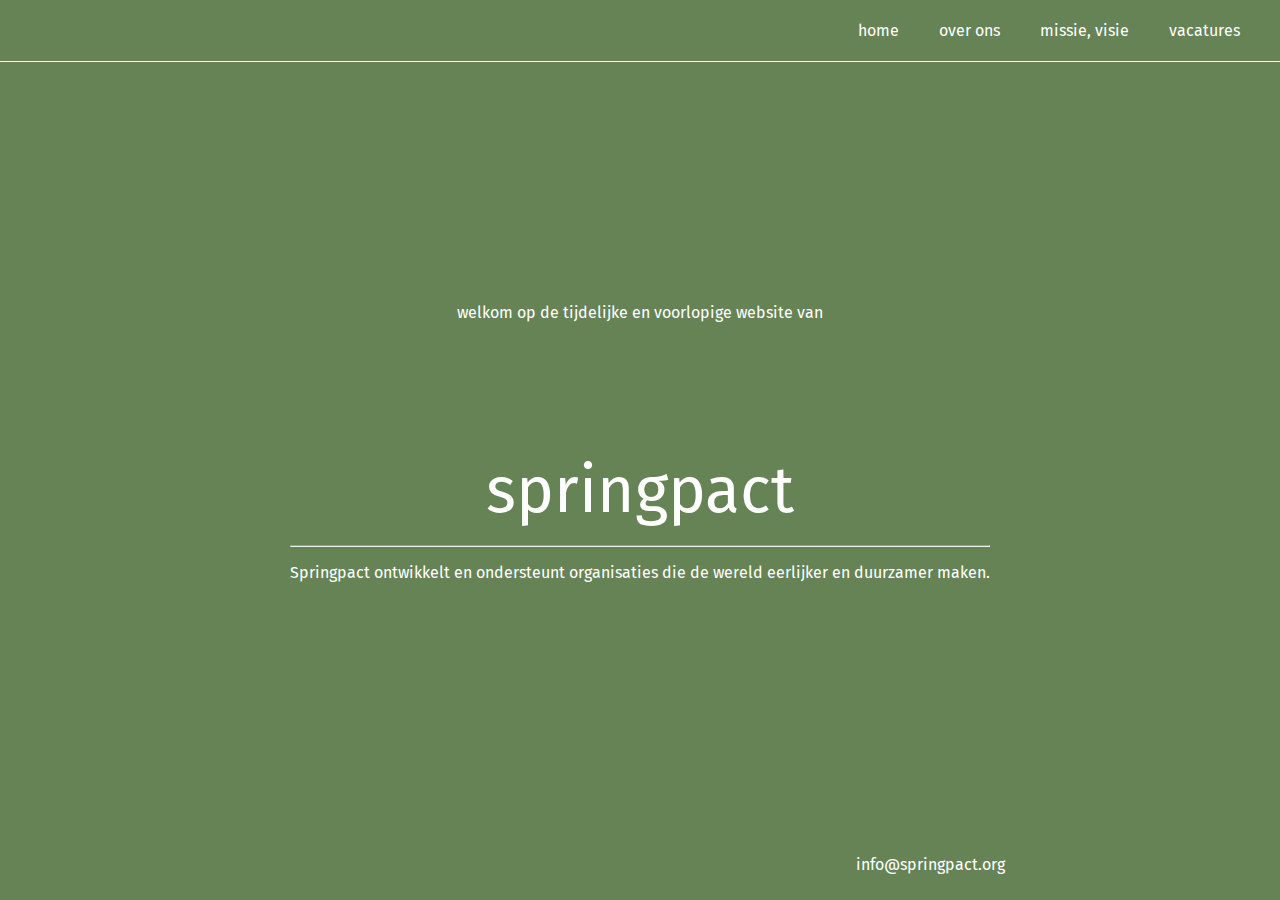
<file: index.html>
﻿

<!DOCTYPE html>
<html lang="en" xmlns="http://www.w3.org/1999/xhtml">
<head>
    <meta charset="utf-8" />
    <meta name="viewport" content="width=device-width, initial-scale=1.0">

    <link href="https://fonts.googleapis.com/css2?family=Fira+Sans:wght@400;700&display=swap" rel="stylesheet">

    <title>Springpact</title>

    <link rel="stylesheet" href="styles.css">

</head>
<body style="display: flex">
    <div class="content-wrapper">
        <nav class="navbar">
            <div class="hamburger-menu" onclick="toggleMenu()">
                <div class="bar"></div>
                <div class="bar"></div>
                <div class="bar"></div>
            </div>
            <ul class="nav-links" id="navLinks">
                <li><a href="index.html">home</a></li>
                <li><a href="over.html">over ons</a></li>
                <li><a href="missie.html">missie, visie</a></li>
                <li><a href="vacatures.html">vacatures</a></li>
            </ul>
        </nav>

        <div style="text-align:center;">welkom op de tijdelijke en voorlopige website van</div>
        </br>
        </br>
        </br>
        </br>
        </br>
        </br>
        <div class="centered-text">
            <p>
                <div class="title">springpact</div>

            </p>
            <hr />
            <p>Springpact ontwikkelt en ondersteunt organisaties die de wereld eerlijker en duurzamer maken.</p>
        </div>
        <footer>
            <p><a href="mailto:info@springpact.org" class="email-link">info@springpact.org</a></p>
        </footer>

        <script>
            function toggleMenu() {
                var x = document.getElementById("navLinks");
                if (x.style.display === "block") {
                    x.style.display = "none";
                } else {
                    x.style.display = "block";
                }
            }
        </script>
    </div>
</body>
</html>
</file>
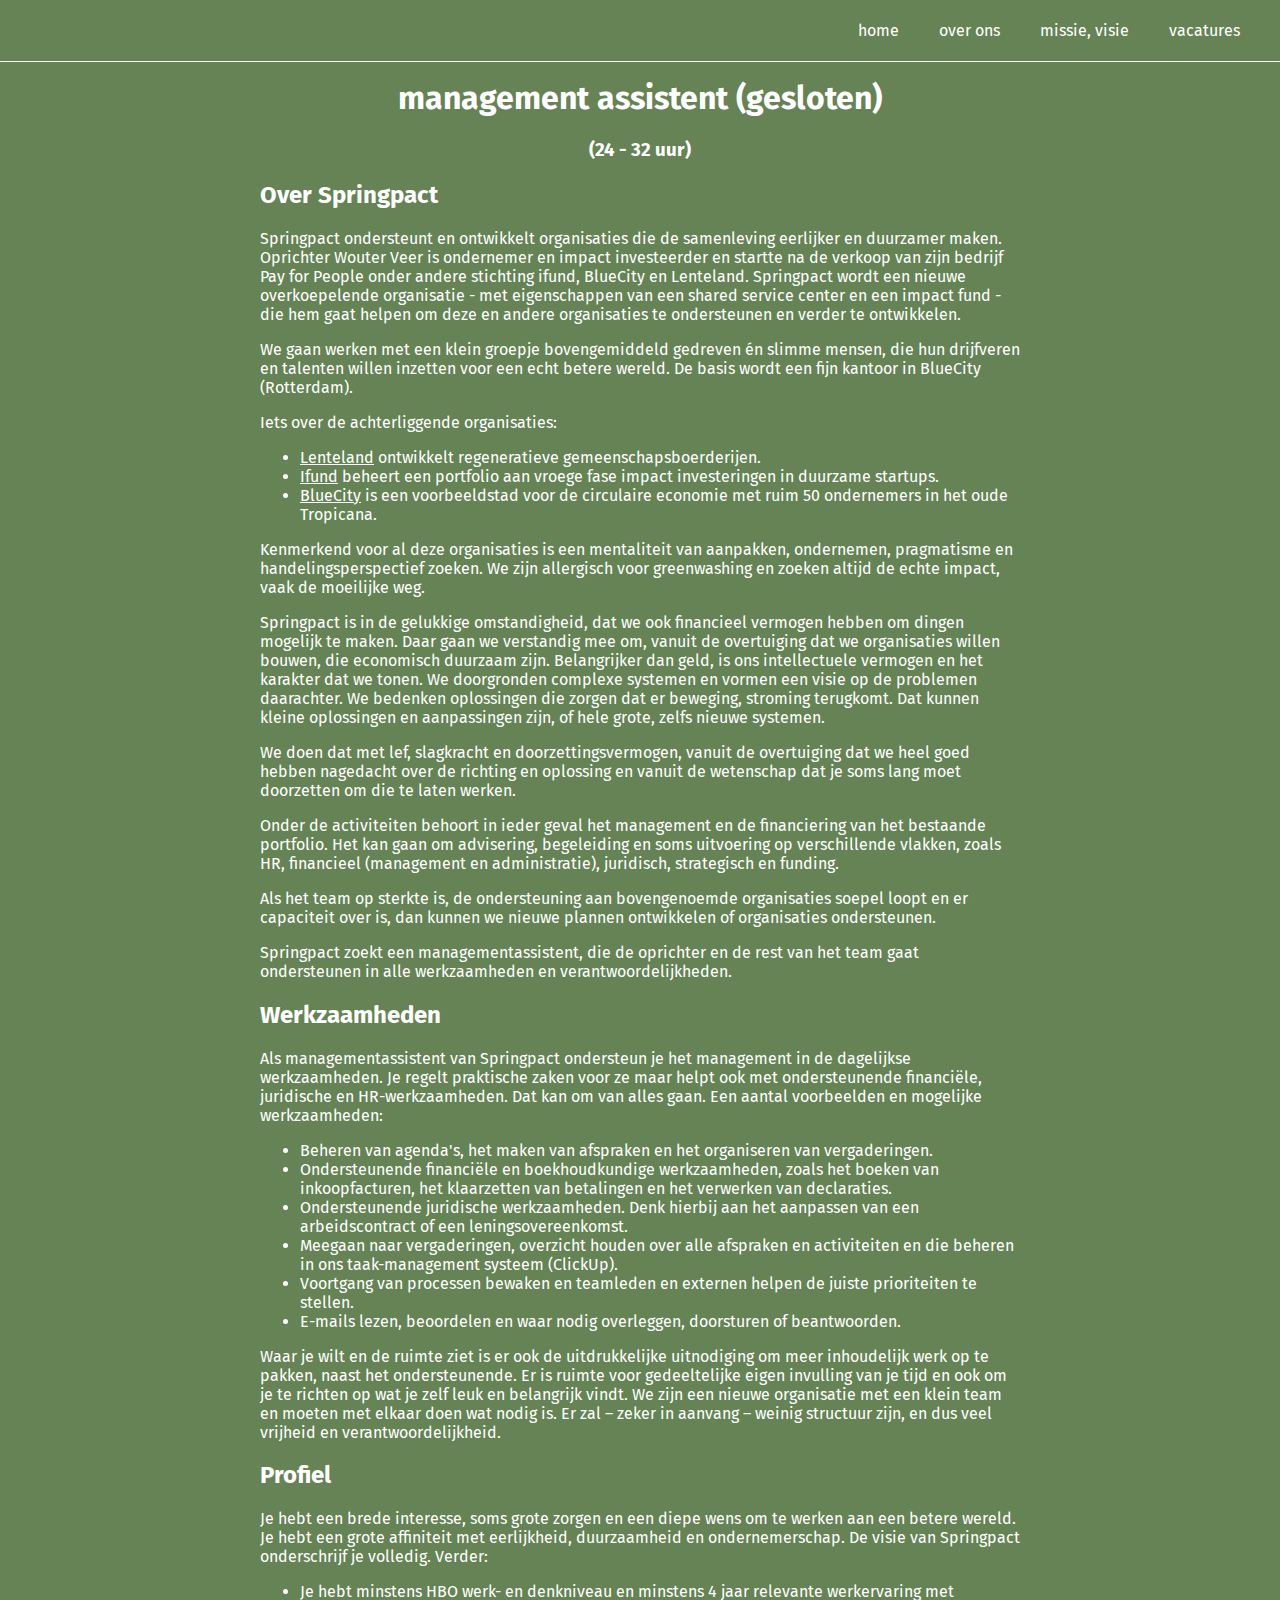
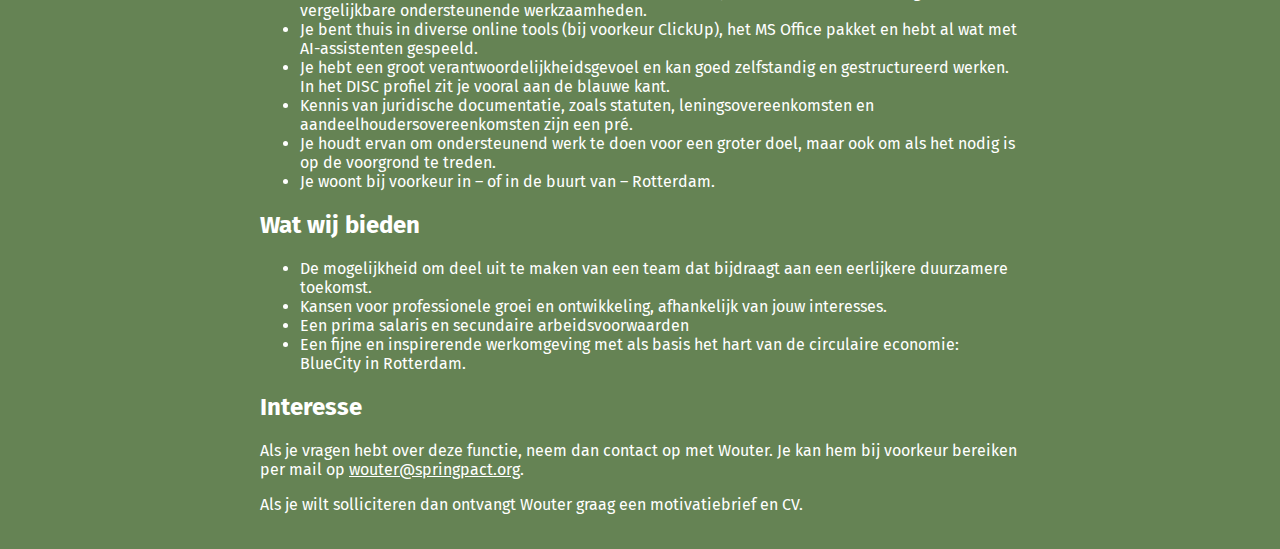
<file: assistent.html>
﻿

<!DOCTYPE html>
<html lang="en" xmlns="http://www.w3.org/1999/xhtml">
<head>
    <meta charset="utf-8" />
    <meta name="viewport" content="width=device-width, initial-scale=1.0">
    <link href="https://fonts.googleapis.com/css2?family=Fira+Sans:wght@400;700&display=swap" rel="stylesheet">
    <title>Assistent</title>
    <link rel="stylesheet" href="styles.css">
</head>
<body>
    <div class="content-wrapper">
        <nav class="navbar">
            <div class="hamburger-menu" onclick="toggleMenu()">
                <div class="bar"></div>
                <div class="bar"></div>
                <div class="bar"></div>
            </div>
            <ul class="nav-links" id="navLinks">
                <li><a href="index.html">home</a></li>
                <li><a href="over.html">over ons</a></li>
                <li><a href="missie.html">missie, visie</a></li>
                <li><a href="vacatures.html">vacatures</a></li>
            </ul>
        </nav>
        <br />
        <br />
        <div style="text-align:center">
            <p>
                <h1>management assistent (gesloten)</h1>
                <h3>(24 - 32 uur)</h3>
            </p>
        </div>
        <h2>Over Springpact</h2>
        <p>Springpact ondersteunt en ontwikkelt organisaties die de samenleving eerlijker en duurzamer maken. Oprichter Wouter Veer is ondernemer en impact investeerder en startte na de verkoop van zijn bedrijf Pay for People onder andere stichting ifund, BlueCity en Lenteland. Springpact wordt een nieuwe overkoepelende organisatie - met eigenschappen van een shared service center en een impact fund - die hem gaat helpen om deze en andere organisaties te ondersteunen en verder te ontwikkelen.</p>
        <p>We gaan werken met een klein groepje bovengemiddeld gedreven &eacute;n slimme mensen, die hun drijfveren en talenten willen inzetten voor een echt betere wereld. De basis wordt een fijn kantoor in BlueCity (Rotterdam).</p>
        <p>Iets over de achterliggende organisaties:</p>
        <ul>
            <li><a href="https://www.lente.land/">Lenteland</a> ontwikkelt regeneratieve gemeenschapsboerderijen.</li>
            <li><a href="https://www.ifund.nl/">Ifund</a> beheert een portfolio aan vroege fase impact investeringen in duurzame startups.</li>
            <li><a href="https://www.bluecity.nl/">BlueCity</a> is een voorbeeldstad voor de circulaire economie met ruim 50 ondernemers in het oude Tropicana.</li>
        </ul>
        <p>Kenmerkend voor al deze organisaties is een mentaliteit van aanpakken, ondernemen, pragmatisme en handelingsperspectief zoeken. We zijn allergisch voor greenwashing en zoeken altijd de echte impact, vaak de moeilijke weg.</p>
        <p>Springpact is in de gelukkige omstandigheid, dat we ook financieel vermogen hebben om dingen mogelijk te maken. Daar gaan we verstandig mee om, vanuit de overtuiging dat we organisaties willen bouwen, die economisch duurzaam zijn. Belangrijker dan geld, is ons intellectuele vermogen en het karakter dat we tonen. We doorgronden complexe systemen en vormen een visie op de problemen daarachter. We bedenken oplossingen die zorgen dat er beweging, stroming terugkomt. Dat kunnen kleine oplossingen en aanpassingen zijn, of hele grote, zelfs nieuwe systemen.</p>
        <p>We doen dat met lef, slagkracht en doorzettingsvermogen, vanuit de overtuiging dat we heel goed hebben nagedacht over de richting en oplossing en vanuit de wetenschap dat je soms lang moet doorzetten om die te laten werken.</p>
        <p>Onder de activiteiten behoort in ieder geval het management en de financiering van het bestaande portfolio. Het kan gaan om advisering, begeleiding en soms uitvoering op verschillende vlakken, zoals HR, financieel (management en administratie), juridisch, strategisch en funding.</p>
        <p>Als het team op sterkte is, de ondersteuning aan bovengenoemde organisaties soepel loopt en er capaciteit over is, dan kunnen we nieuwe plannen ontwikkelen of organisaties ondersteunen.</p>
        <p>Springpact zoekt een managementassistent, die de oprichter en de rest van het team gaat ondersteunen in alle werkzaamheden en verantwoordelijkheden.</p>

        <h2>Werkzaamheden</h2>
        <p>
            Als managementassistent van Springpact ondersteun je het management in de dagelijkse werkzaamheden. Je regelt praktische zaken voor ze maar helpt ook met ondersteunende financiële, juridische en HR-werkzaamheden. Dat kan om van alles gaan. Een aantal voorbeelden en mogelijke werkzaamheden:
        </p>
        <ul>
            <li>Beheren van agenda's, het maken van afspraken en het organiseren van vergaderingen.</li>
            <li>Ondersteunende financiële en boekhoudkundige werkzaamheden, zoals het boeken van inkoopfacturen, het klaarzetten van betalingen en het verwerken van declaraties.</li>
            <li>Ondersteunende juridische werkzaamheden. Denk hierbij aan het aanpassen van een arbeidscontract of een leningsovereenkomst.</li>
            <li>Meegaan naar vergaderingen, overzicht houden over alle afspraken en activiteiten en die beheren in ons taak-management systeem (ClickUp).</li>
            <li>Voortgang van processen bewaken en teamleden en externen helpen de juiste prioriteiten te stellen.</li>
            <li>E-mails lezen, beoordelen en waar nodig overleggen, doorsturen of beantwoorden.</li>
        </ul>
        <p>Waar je wilt en de ruimte ziet is er ook de uitdrukkelijke uitnodiging om meer inhoudelijk werk op te pakken, naast het ondersteunende. Er is ruimte voor gedeeltelijke eigen invulling van je tijd en ook om je te richten op wat je zelf leuk en belangrijk vindt. We zijn een nieuwe organisatie met een klein team en moeten met elkaar doen wat nodig is. Er zal &ndash; zeker in aanvang &ndash; weinig structuur zijn, en dus veel vrijheid en verantwoordelijkheid.</p>

        <h2>Profiel</h2>
        <p>Je hebt een brede interesse, soms grote zorgen en een diepe wens om te werken aan een betere wereld. Je hebt een grote affiniteit met eerlijkheid, duurzaamheid en ondernemerschap. De visie van Springpact onderschrijf je volledig. Verder:</p>
        <ul>
            <li>Je hebt minstens HBO werk- en denkniveau en minstens 4 jaar relevante werkervaring met vergelijkbare ondersteunende werkzaamheden.</li>
            <li>Je bent thuis in diverse online tools (bij voorkeur ClickUp), het MS Office pakket en hebt al wat met AI-assistenten gespeeld.</li>
            <li>Je hebt een groot verantwoordelijkheidsgevoel en kan goed zelfstandig en gestructureerd werken. In het DISC profiel zit je vooral aan de blauwe kant.</li>
            <li>Kennis van juridische documentatie, zoals statuten, leningsovereenkomsten en aandeelhoudersovereenkomsten zijn een pr&eacute;.</li>
            <li>Je houdt ervan om ondersteunend werk te doen voor een groter doel, maar ook om als het nodig is op de voorgrond te treden.</li>
            <li>Je woont bij voorkeur in &ndash; of in de buurt van &ndash; Rotterdam.</li>
        </ul>

        <h2>Wat wij bieden</h2>
        <ul>
            <li>De mogelijkheid om deel uit te maken van een team dat bijdraagt aan een eerlijkere duurzamere toekomst.</li>
            <li>Kansen voor professionele groei en ontwikkeling, afhankelijk van jouw interesses.</li>
            <li>Een prima salaris en secundaire arbeidsvoorwaarden</li>
            <li>Een fijne en inspirerende werkomgeving met als basis het hart van de circulaire economie: BlueCity in Rotterdam.</li>
        </ul>

        <h2>Interesse</h2>
        <p>Als je vragen hebt over deze functie, neem dan contact op met Wouter. Je kan hem bij voorkeur bereiken per mail op <a href="mailto:wouter@springpact.org">wouter@springpact.org</a>.</p>
        <p>Als je wilt solliciteren dan ontvangt Wouter graag een motivatiebrief en CV.</p>

        <p>&nbsp;</p>
        <script>
            function toggleMenu() {
                var x = document.getElementById("navLinks");
                if (x.style.display === "block") {
                    x.style.display = "none";
                } else {
                    x.style.display = "block";
                }
            }
        </script>
    </div>
</body>
</html>
</file>
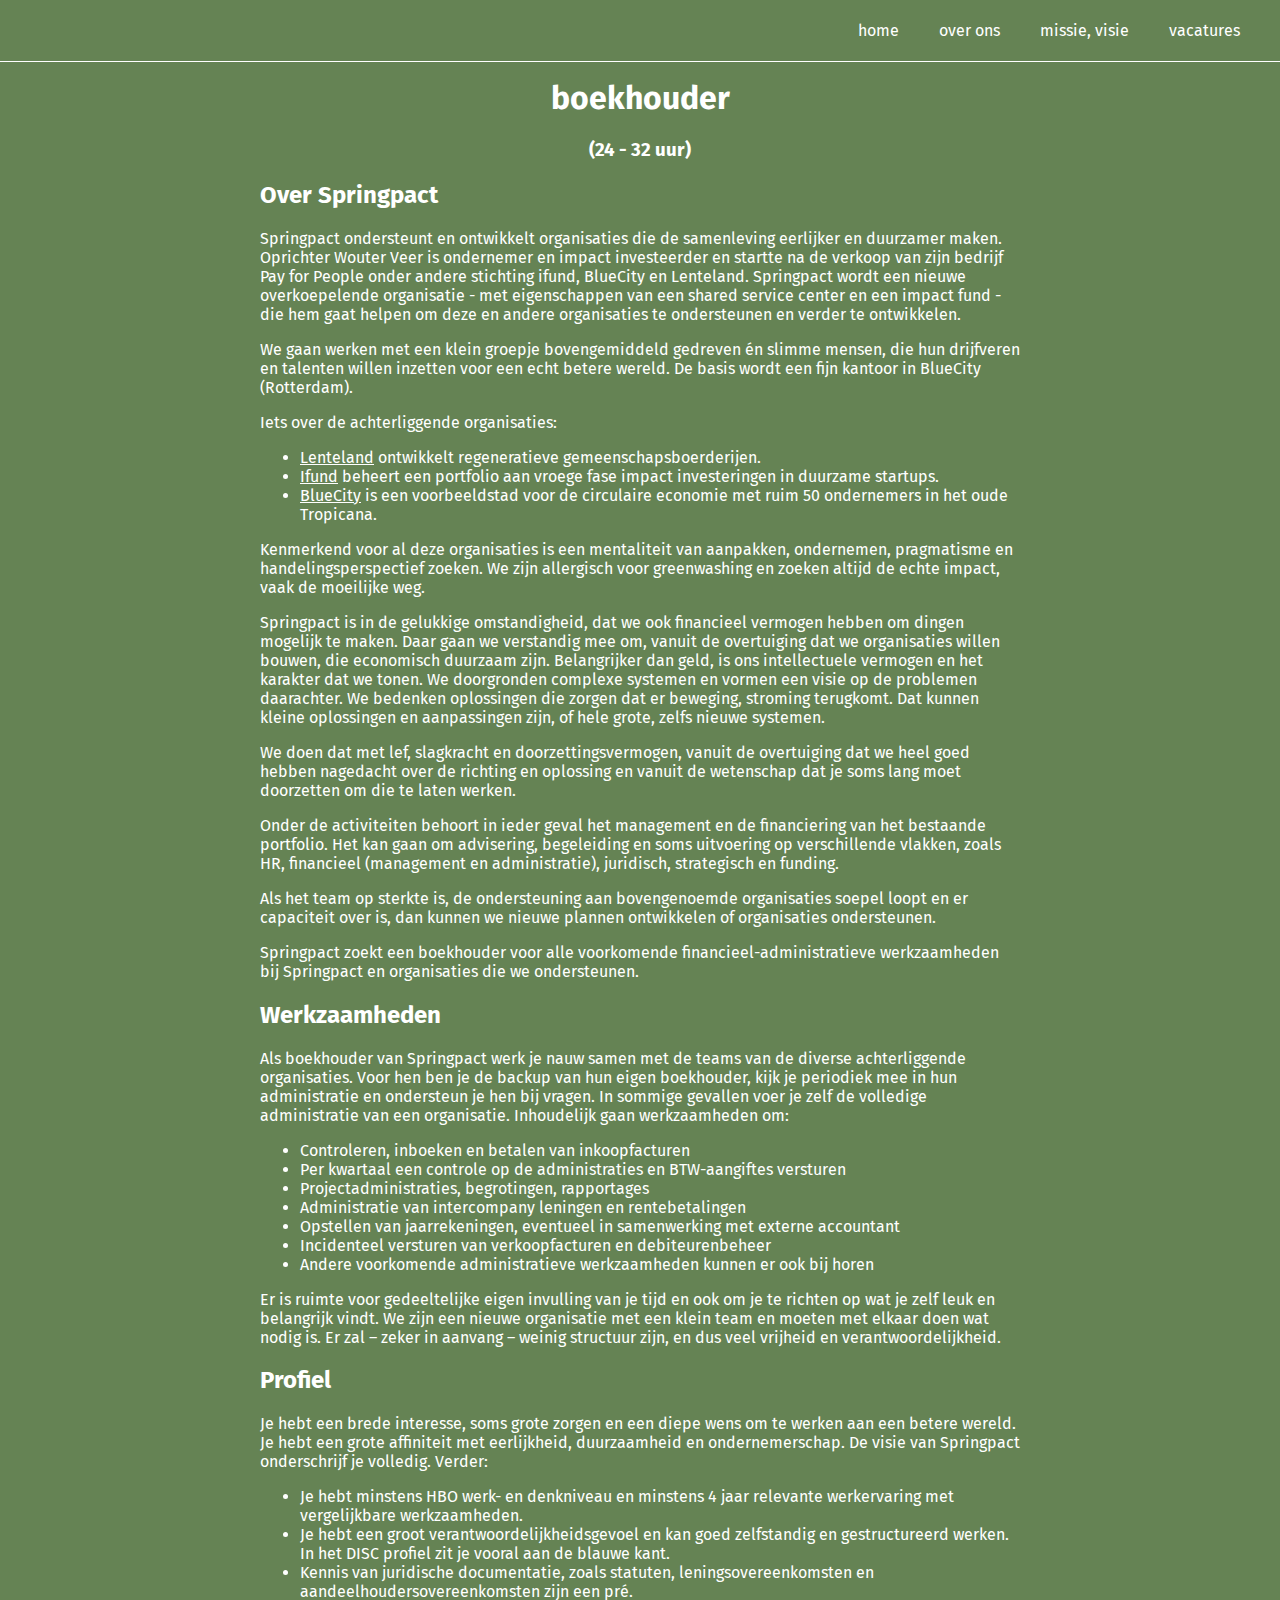
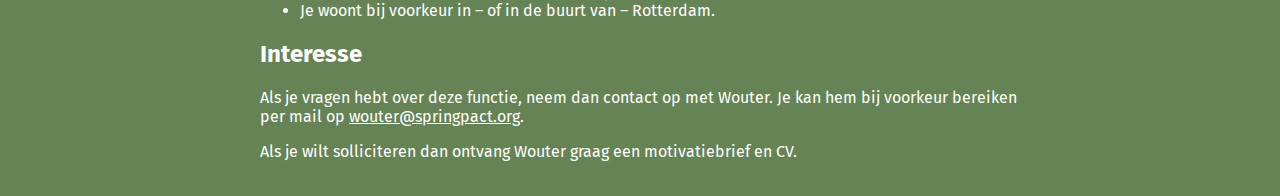
<file: boekhouder.html>
﻿

<!DOCTYPE html>
<html lang="en" xmlns="http://www.w3.org/1999/xhtml">
<head>
    <meta charset="utf-8" />
    <meta name="viewport" content="width=device-width, initial-scale=1.0">
    <link href="https://fonts.googleapis.com/css2?family=Fira+Sans:wght@400;700&display=swap" rel="stylesheet">
    <title>Boekhouder</title>
    <link rel="stylesheet" href="styles.css">
</head>
<body>
    <div class="content-wrapper">
        <nav class="navbar">
            <div class="hamburger-menu" onclick="toggleMenu()">
                <div class="bar"></div>
                <div class="bar"></div>
                <div class="bar"></div>
            </div>
            <ul class="nav-links" id="navLinks">
                <li><a href="index.html">home</a></li>
                <li><a href="over.html">over ons</a></li>
                <li><a href="missie.html">missie, visie</a></li>
                <li><a href="vacatures.html">vacatures</a></li>
            </ul>
        </nav>
        <br />
        <br />
        <div style="text-align:center">
            <p>
                <h1>boekhouder</h1>
                <h3>(24 - 32 uur)</h3>
            </p>
        </div>
        <h2>Over Springpact</h2>
        <p>Springpact ondersteunt en ontwikkelt organisaties die de samenleving eerlijker en duurzamer maken. Oprichter Wouter Veer is ondernemer en impact investeerder en startte na de verkoop van zijn bedrijf Pay for People onder andere stichting ifund, BlueCity en Lenteland. Springpact wordt een nieuwe overkoepelende organisatie - met eigenschappen van een shared service center en een impact fund - die hem gaat helpen om deze en andere organisaties te ondersteunen en verder te ontwikkelen.</p>
        <p>We gaan werken met een klein groepje bovengemiddeld gedreven &eacute;n slimme mensen, die hun drijfveren en talenten willen inzetten voor een echt betere wereld. De basis wordt een fijn kantoor in BlueCity (Rotterdam).</p>
        <p>Iets over de achterliggende organisaties:</p>
        <ul>
            <li><a href="https://www.lente.land/">Lenteland</a> ontwikkelt regeneratieve gemeenschapsboerderijen.</li>
            <li><a href="https://www.ifund.nl/">Ifund</a> beheert een portfolio aan vroege fase impact investeringen in duurzame startups.</li>
            <li><a href="https://www.bluecity.nl/">BlueCity</a> is een voorbeeldstad voor de circulaire economie met ruim 50 ondernemers in het oude Tropicana.</li>
        </ul>
        <p>Kenmerkend voor al deze organisaties is een mentaliteit van aanpakken, ondernemen, pragmatisme en handelingsperspectief zoeken. We zijn allergisch voor greenwashing en zoeken altijd de echte impact, vaak de moeilijke weg.</p>
        <p>Springpact is in de gelukkige omstandigheid, dat we ook financieel vermogen hebben om dingen mogelijk te maken. Daar gaan we verstandig mee om, vanuit de overtuiging dat we organisaties willen bouwen, die economisch duurzaam zijn. Belangrijker dan geld, is ons intellectuele vermogen en het karakter dat we tonen. We doorgronden complexe systemen en vormen een visie op de problemen daarachter. We bedenken oplossingen die zorgen dat er beweging, stroming terugkomt. Dat kunnen kleine oplossingen en aanpassingen zijn, of hele grote, zelfs nieuwe systemen.</p>
        <p>We doen dat met lef, slagkracht en doorzettingsvermogen, vanuit de overtuiging dat we heel goed hebben nagedacht over de richting en oplossing en vanuit de wetenschap dat je soms lang moet doorzetten om die te laten werken.</p>
        <p>Onder de activiteiten behoort in ieder geval het management en de financiering van het bestaande portfolio. Het kan gaan om advisering, begeleiding en soms uitvoering op verschillende vlakken, zoals HR, financieel (management en administratie), juridisch, strategisch en funding.</p>
        <p>Als het team op sterkte is, de ondersteuning aan bovengenoemde organisaties soepel loopt en er capaciteit over is, dan kunnen we nieuwe plannen ontwikkelen of organisaties ondersteunen.</p>
        <p>Springpact zoekt een boekhouder voor alle voorkomende financieel-administratieve werkzaamheden bij Springpact en organisaties die we ondersteunen.</p>

        <h2>Werkzaamheden</h2>
        <p>Als boekhouder van Springpact werk je nauw samen met de teams van de diverse achterliggende organisaties. Voor hen ben je de backup van hun eigen boekhouder, kijk je periodiek mee in hun administratie en ondersteun je hen bij vragen. In sommige gevallen voer je zelf de volledige administratie van een organisatie. Inhoudelijk gaan werkzaamheden om:</p>
        <ul>
            <li>Controleren, inboeken en betalen van inkoopfacturen</li>
            <li>Per kwartaal een controle op de administraties en BTW-aangiftes versturen</li>
            <li>Projectadministraties, begrotingen, rapportages</li>
            <li>Administratie van intercompany leningen en rentebetalingen</li>
            <li>Opstellen van jaarrekeningen, eventueel in samenwerking met externe accountant</li>
            <li>Incidenteel versturen van verkoopfacturen en debiteurenbeheer</li>
            <li>Andere voorkomende administratieve werkzaamheden kunnen er ook bij horen</li>
        </ul>
        <p>Er is ruimte voor gedeeltelijke eigen invulling van je tijd en ook om je te richten op wat je zelf leuk en belangrijk vindt. We zijn een nieuwe organisatie met een klein team en moeten met elkaar doen wat nodig is. Er zal &ndash; zeker in aanvang &ndash; weinig structuur zijn, en dus veel vrijheid en verantwoordelijkheid.</p>

        <h2>Profiel</h2>
        <p>Je hebt een brede interesse, soms grote zorgen en een diepe wens om te werken aan een betere wereld. Je hebt een grote affiniteit met eerlijkheid, duurzaamheid en ondernemerschap. De visie van Springpact onderschrijf je volledig. Verder:</p>
        <ul>
            <li>Je hebt minstens HBO werk- en denkniveau en minstens 4 jaar relevante werkervaring met vergelijkbare werkzaamheden.</li>
            <li>Je hebt een groot verantwoordelijkheidsgevoel en kan goed zelfstandig en gestructureerd werken. In het DISC profiel zit je vooral aan de blauwe kant.</li>
            <li>Kennis van juridische documentatie, zoals statuten, leningsovereenkomsten en aandeelhoudersovereenkomsten zijn een pr&eacute;.</li>
            <li>Je woont bij voorkeur in &ndash; of in de buurt van &ndash; Rotterdam.</li>
        </ul>

        <h2>Interesse</h2>
        <p>Als je vragen hebt over deze functie, neem dan contact op met Wouter. Je kan hem bij voorkeur bereiken per mail op <a href="mailto:wouter@springpact.org">wouter@springpact.org</a>.</p>
        <p>Als je wilt solliciteren dan ontvang Wouter graag een motivatiebrief en CV.</p>

        <p>&nbsp;</p>
        <script>
            function toggleMenu() {
                var x = document.getElementById("navLinks");
                if (x.style.display === "block") {
                    x.style.display = "none";
                } else {
                    x.style.display = "block";
                }
            }
        </script>
    </div>
</body>
</html>
</file>
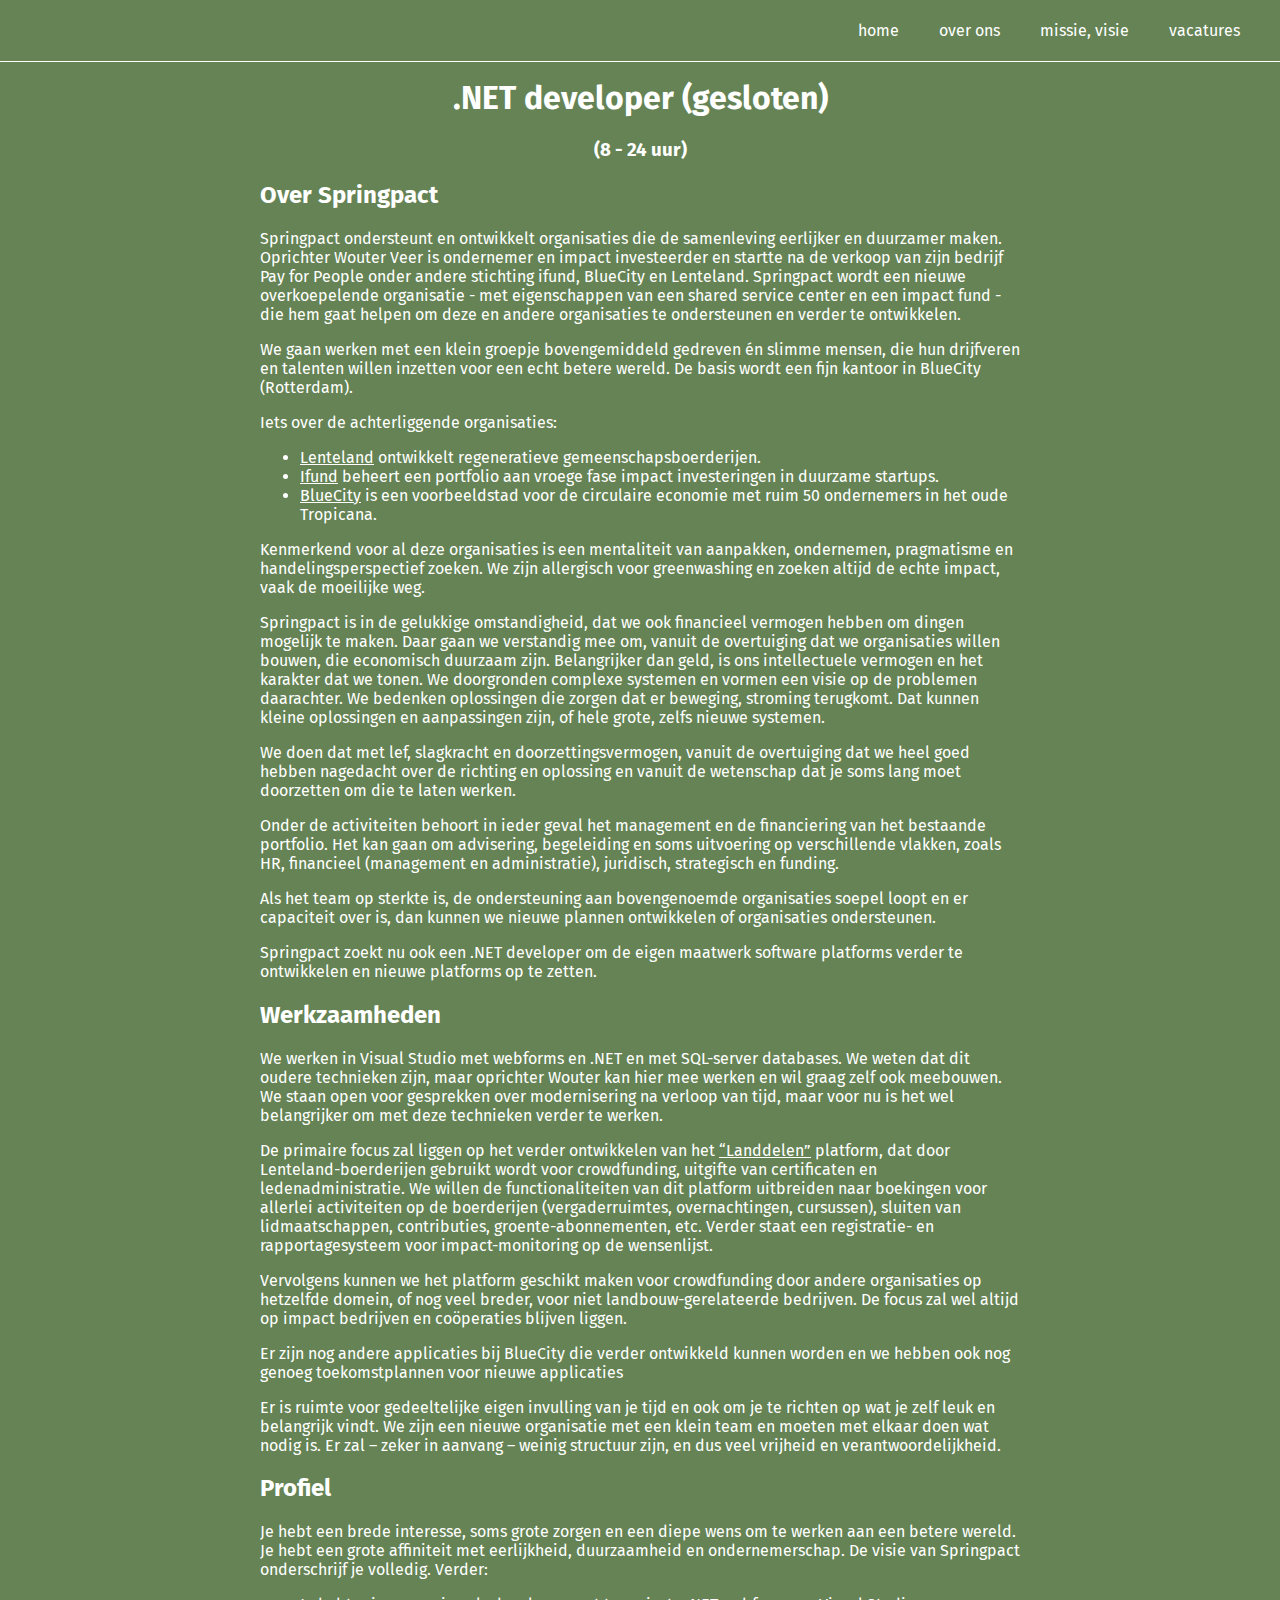
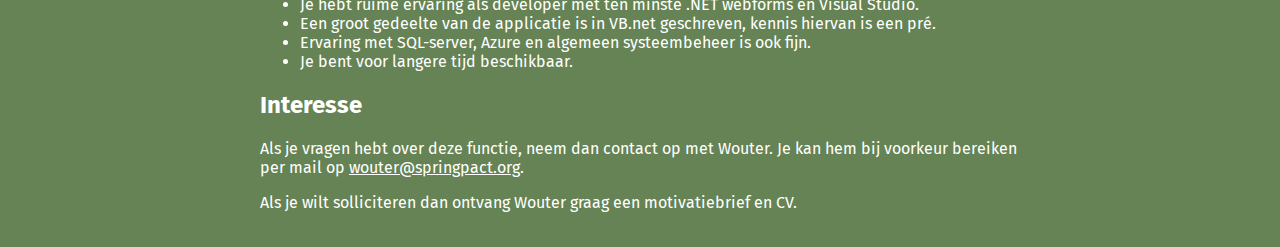
<file: developer.html>
﻿

<!DOCTYPE html>
<html lang="en" xmlns="http://www.w3.org/1999/xhtml">
<head>
    <meta charset="utf-8" />
    <meta name="viewport" content="width=device-width, initial-scale=1.0">
    <link href="https://fonts.googleapis.com/css2?family=Fira+Sans:wght@400;700&display=swap" rel="stylesheet">
    <title>Developer</title>
    <link rel="stylesheet" href="styles.css">
</head>
<body>
    <div class="content-wrapper">
        <nav class="navbar">
            <div class="hamburger-menu" onclick="toggleMenu()">
                <div class="bar"></div>
                <div class="bar"></div>
                <div class="bar"></div>
            </div>
            <ul class="nav-links" id="navLinks">
                <li><a href="index.html">home</a></li>
                <li><a href="over.html">over ons</a></li>
                <li><a href="missie.html">missie, visie</a></li>
                <li><a href="vacatures.html">vacatures</a></li>
            </ul>
        </nav>
        <br />
        <br />
        <div style="text-align:center">
            <p>
                <h1>.NET developer (gesloten)</h1>
                <h3>(8 - 24 uur)</h3>
            </p>
        </div>
        <h2>Over Springpact</h2>
        <p>Springpact ondersteunt en ontwikkelt organisaties die de samenleving eerlijker en duurzamer maken. Oprichter Wouter Veer is ondernemer en impact investeerder en startte na de verkoop van zijn bedrijf Pay for People onder andere stichting ifund, BlueCity en Lenteland. Springpact wordt een nieuwe overkoepelende organisatie - met eigenschappen van een shared service center en een impact fund - die hem gaat helpen om deze en andere organisaties te ondersteunen en verder te ontwikkelen.</p>
        <p>We gaan werken met een klein groepje bovengemiddeld gedreven &eacute;n slimme mensen, die hun drijfveren en talenten willen inzetten voor een echt betere wereld. De basis wordt een fijn kantoor in BlueCity (Rotterdam).</p>
        <p>Iets over de achterliggende organisaties:</p>
        <ul>
            <li><a href="https://www.lente.land/">Lenteland</a> ontwikkelt regeneratieve gemeenschapsboerderijen.</li>
            <li><a href="https://www.ifund.nl/">Ifund</a> beheert een portfolio aan vroege fase impact investeringen in duurzame startups.</li>
            <li><a href="https://www.bluecity.nl/">BlueCity</a> is een voorbeeldstad voor de circulaire economie met ruim 50 ondernemers in het oude Tropicana.</li>
        </ul>
        <p>Kenmerkend voor al deze organisaties is een mentaliteit van aanpakken, ondernemen, pragmatisme en handelingsperspectief zoeken. We zijn allergisch voor greenwashing en zoeken altijd de echte impact, vaak de moeilijke weg.</p>
        <p>Springpact is in de gelukkige omstandigheid, dat we ook financieel vermogen hebben om dingen mogelijk te maken. Daar gaan we verstandig mee om, vanuit de overtuiging dat we organisaties willen bouwen, die economisch duurzaam zijn. Belangrijker dan geld, is ons intellectuele vermogen en het karakter dat we tonen. We doorgronden complexe systemen en vormen een visie op de problemen daarachter. We bedenken oplossingen die zorgen dat er beweging, stroming terugkomt. Dat kunnen kleine oplossingen en aanpassingen zijn, of hele grote, zelfs nieuwe systemen.</p>
        <p>We doen dat met lef, slagkracht en doorzettingsvermogen, vanuit de overtuiging dat we heel goed hebben nagedacht over de richting en oplossing en vanuit de wetenschap dat je soms lang moet doorzetten om die te laten werken.</p>
        <p>Onder de activiteiten behoort in ieder geval het management en de financiering van het bestaande portfolio. Het kan gaan om advisering, begeleiding en soms uitvoering op verschillende vlakken, zoals HR, financieel (management en administratie), juridisch, strategisch en funding.</p>
        <p>Als het team op sterkte is, de ondersteuning aan bovengenoemde organisaties soepel loopt en er capaciteit over is, dan kunnen we nieuwe plannen ontwikkelen of organisaties ondersteunen.</p>
        <p>Springpact zoekt nu ook een .NET developer om de eigen maatwerk software platforms verder te ontwikkelen en nieuwe platforms op te zetten.</p>

        <h2>Werkzaamheden</h2>
        <p>We werken in Visual Studio met webforms en .NET en met SQL-server databases. We weten dat dit oudere technieken zijn, maar oprichter Wouter kan hier mee werken en wil graag zelf ook meebouwen. We staan open voor gesprekken over modernisering na verloop van tijd, maar voor nu is het wel belangrijker om met deze technieken verder te werken.</p>
        <p>De primaire focus zal liggen op het verder ontwikkelen van het <a href="https://www.landdelen.org">&ldquo;Landdelen&rdquo;</a> platform, dat door Lenteland-boerderijen gebruikt wordt voor crowdfunding, uitgifte van certificaten en ledenadministratie. We willen de functionaliteiten van dit platform uitbreiden naar boekingen voor allerlei activiteiten op de boerderijen (vergaderruimtes, overnachtingen, cursussen), sluiten van lidmaatschappen, contributies, groente-abonnementen, etc. Verder staat een registratie- en rapportagesysteem voor impact-monitoring op de wensenlijst.</p>
        <p>Vervolgens kunnen we het platform geschikt maken voor crowdfunding door andere organisaties op hetzelfde domein, of nog veel breder, voor niet landbouw-gerelateerde bedrijven. De focus zal wel altijd op impact bedrijven en co&ouml;peraties blijven liggen.</p>
        <p>Er zijn nog andere applicaties bij BlueCity die verder ontwikkeld kunnen worden en we hebben ook nog genoeg toekomstplannen voor nieuwe applicaties</p>
        <p>Er is ruimte voor gedeeltelijke eigen invulling van je tijd en ook om je te richten op wat je zelf leuk en belangrijk vindt. We zijn een nieuwe organisatie met een klein team en moeten met elkaar doen wat nodig is. Er zal &ndash; zeker in aanvang &ndash; weinig structuur zijn, en dus veel vrijheid en verantwoordelijkheid.</p>

        <h2>Profiel</h2>
        <p>Je hebt een brede interesse, soms grote zorgen en een diepe wens om te werken aan een betere wereld. Je hebt een grote affiniteit met eerlijkheid, duurzaamheid en ondernemerschap. De visie van Springpact onderschrijf je volledig. Verder:</p>
        <ul>
            <li>Je hebt ruime ervaring als developer met ten minste .NET webforms en Visual Studio.</li>
            <li>Een groot gedeelte van de applicatie is in VB.net geschreven, kennis hiervan is een pré.</li>
            <li>Ervaring met SQL-server, Azure en algemeen systeembeheer is ook fijn.</li>
            <li>Je bent voor langere tijd beschikbaar.</li>
        </ul>

        <h2>Interesse</h2>
        <p>Als je vragen hebt over deze functie, neem dan contact op met Wouter. Je kan hem bij voorkeur bereiken per mail op <a href="mailto:wouter@springpact.org">wouter@springpact.org</a>.</p>
        <p>Als je wilt solliciteren dan ontvang Wouter graag een motivatiebrief en CV.</p>

        <p>&nbsp;</p>
        <script>
            function toggleMenu() {
                var x = document.getElementById("navLinks");
                if (x.style.display === "block") {
                    x.style.display = "none";
                } else {
                    x.style.display = "block";
                }
            }
        </script>
    </div>
</body>
</html>
</file>
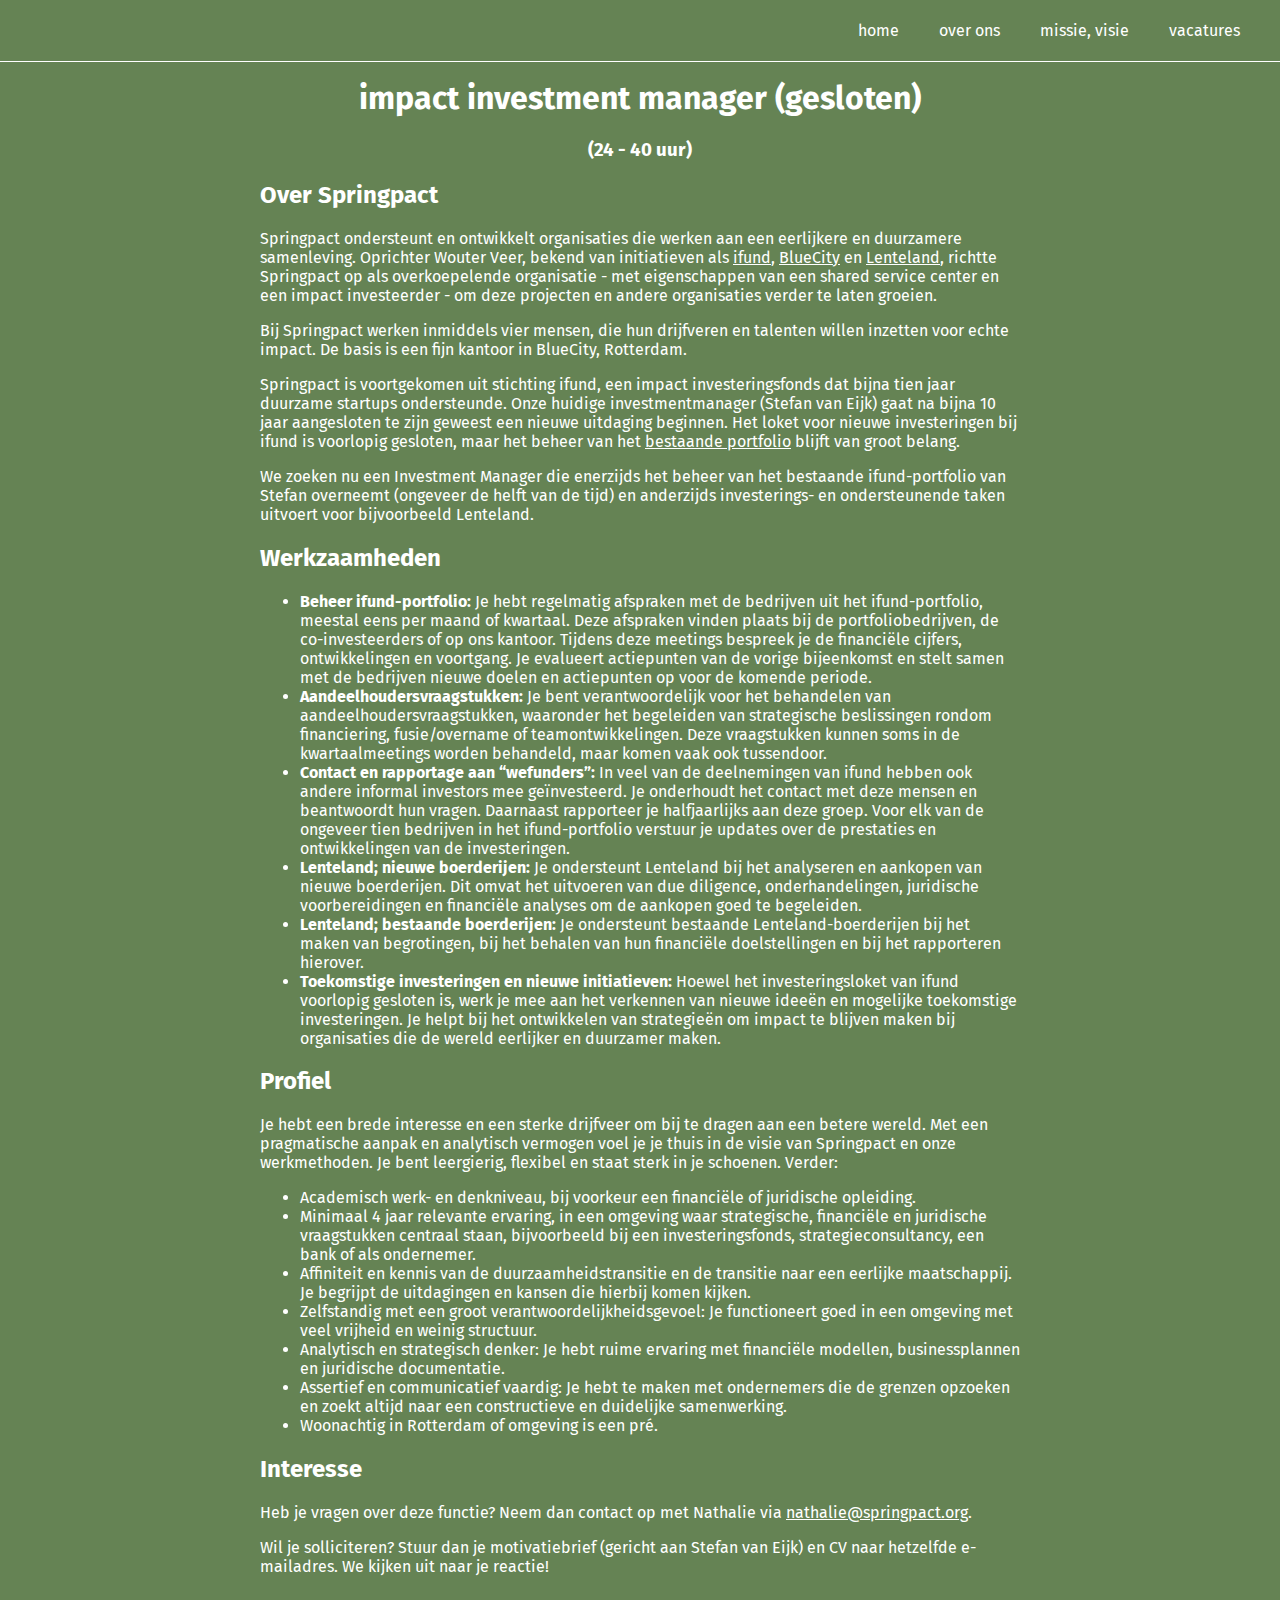
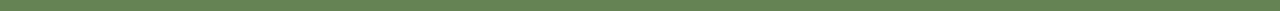
<file: investmentmanager.html>
﻿

<!DOCTYPE html>
<html lang="en" xmlns="http://www.w3.org/1999/xhtml">
<head>
    <meta charset="utf-8" />
    <meta name="viewport" content="width=device-width, initial-scale=1.0">
    <link href="https://fonts.googleapis.com/css2?family=Fira+Sans:wght@400;700&display=swap" rel="stylesheet">
    <title>Impact Investmentmanager</title>
    <link rel="stylesheet" href="styles.css">
</head>
<body>
    <div class="content-wrapper">
        <nav class="navbar">
            <div class="hamburger-menu" onclick="toggleMenu()">
                <div class="bar"></div>
                <div class="bar"></div>
                <div class="bar"></div>
            </div>
            <ul class="nav-links" id="navLinks">
                <li><a href="index.html">home</a></li>
                <li><a href="over.html">over ons</a></li>
                <li><a href="missie.html">missie, visie</a></li>
                <li><a href="vacatures.html">vacatures</a></li>
            </ul>
        </nav>
        <br />
        <br />
        <div style="text-align:center">
            <p>
                <h1>impact investment manager (gesloten)</h1>
                <h3>(24 - 40 uur)</h3>
            </p>
        </div>
        <h2>Over Springpact</h2>
        <p>Springpact ondersteunt en ontwikkelt organisaties die werken aan een eerlijkere en duurzamere samenleving. Oprichter Wouter Veer, bekend van initiatieven als <a href="https://www.ifund.nl/" target="_blank">ifund</a>, <a href="https://www.bluecity.nl/" target="_blank">BlueCity</a> en <a href="https://www.lente.land/" target="_blank">Lenteland</a>, richtte Springpact op als overkoepelende organisatie - met eigenschappen van een shared service center en een impact investeerder - om deze projecten en andere organisaties verder te laten groeien.</p>
        <p>Bij Springpact werken inmiddels vier mensen, die hun drijfveren en talenten willen inzetten voor echte impact. De basis is een fijn kantoor in BlueCity, Rotterdam.</p>
        <p>Springpact is voortgekomen uit stichting ifund, een impact investeringsfonds dat bijna tien jaar duurzame startups ondersteunde. Onze huidige investmentmanager (Stefan van Eijk) gaat na bijna 10 jaar aangesloten te zijn geweest een nieuwe uitdaging beginnen. Het loket voor nieuwe investeringen bij ifund is voorlopig gesloten, maar het beheer van het <a href="https://www.ifund.nl/portfolio/" target="_blank">bestaande portfolio</a> blijft van groot belang.</p>
        <p>We zoeken nu een Investment Manager die enerzijds het beheer van het bestaande ifund-portfolio van Stefan overneemt (ongeveer de helft van de tijd) en anderzijds investerings- en ondersteunende taken uitvoert voor bijvoorbeeld Lenteland.</p>

        <h2>Werkzaamheden</h2>
        <ul>
            <li><b>Beheer ifund-portfolio:</b> Je hebt regelmatig afspraken met de bedrijven uit het ifund-portfolio, meestal eens per maand of kwartaal. Deze afspraken vinden plaats bij de portfoliobedrijven, de co-investeerders of op ons kantoor. Tijdens deze meetings bespreek je de financiële cijfers, ontwikkelingen en voortgang. Je evalueert actiepunten van de vorige bijeenkomst en stelt samen met de bedrijven nieuwe doelen en actiepunten op voor de komende periode.</li>
            <li><b>Aandeelhoudersvraagstukken:</b> Je bent verantwoordelijk voor het behandelen van aandeelhoudersvraagstukken, waaronder het begeleiden van strategische beslissingen rondom financiering, fusie/overname of teamontwikkelingen. Deze vraagstukken kunnen soms in de kwartaalmeetings worden behandeld, maar komen vaak ook tussendoor.</li>
            <li><b>Contact en rapportage aan “wefunders”:</b> In veel van de deelnemingen van ifund hebben ook andere informal investors mee geïnvesteerd. Je onderhoudt het contact met deze mensen en beantwoordt hun vragen. Daarnaast rapporteer je halfjaarlijks aan deze groep. Voor elk van de ongeveer tien bedrijven in het ifund-portfolio verstuur je updates over de prestaties en ontwikkelingen van de investeringen.</li>
            <li><b>Lenteland; nieuwe boerderijen:</b> Je ondersteunt Lenteland bij het analyseren en aankopen van nieuwe boerderijen. Dit omvat het uitvoeren van due diligence, onderhandelingen, juridische voorbereidingen en financiële analyses om de aankopen goed te begeleiden. </li>
            <li><b>Lenteland; bestaande boerderijen:</b> Je ondersteunt bestaande Lenteland-boerderijen bij het maken van begrotingen, bij het behalen van hun financiële doelstellingen en bij het rapporteren hierover.</li>
            <li><b>Toekomstige investeringen en nieuwe initiatieven:</b> Hoewel het investeringsloket van ifund voorlopig gesloten is, werk je mee aan het verkennen van nieuwe ideeën en mogelijke toekomstige investeringen. Je helpt bij het ontwikkelen van strategieën om impact te blijven maken bij organisaties die de wereld eerlijker en duurzamer maken.</li>
        </ul>
        
        <h2>Profiel</h2>
        <p>Je hebt een brede interesse en een sterke drijfveer om bij te dragen aan een betere wereld. Met een pragmatische aanpak en analytisch vermogen voel je je thuis in de visie van Springpact en onze werkmethoden. Je bent leergierig, flexibel en staat sterk in je schoenen. Verder:</p>
        <ul>
            <li>Academisch werk- en denkniveau, bij voorkeur een financiële of juridische opleiding.</li>
            <li>Minimaal 4 jaar relevante ervaring, in een omgeving waar strategische, financiële en juridische vraagstukken centraal staan, bijvoorbeeld bij een investeringsfonds, strategieconsultancy, een bank of als ondernemer.</li>
            <li>Affiniteit en kennis van de duurzaamheidstransitie en de transitie naar een eerlijke maatschappij. Je begrijpt de uitdagingen en kansen die hierbij komen kijken.</li>
            <li>Zelfstandig met een groot verantwoordelijkheidsgevoel: Je functioneert goed in een omgeving met veel vrijheid en weinig structuur.</li>
            <li>Analytisch en strategisch denker: Je hebt ruime ervaring met financiële modellen, businessplannen en juridische documentatie.</li>
            <li>Assertief en communicatief vaardig: Je hebt te maken met ondernemers die de grenzen opzoeken en zoekt altijd naar een constructieve en duidelijke samenwerking.</li>
            <li>Woonachtig in Rotterdam of omgeving is een pré.</li>
        </ul>

        <h2>Interesse</h2>
        <p>Heb je vragen over deze functie? Neem dan contact op met Nathalie via <a href="mailto:nathalie@springpact.org">nathalie@springpact.org</a>.</p>
        <p>Wil je solliciteren? Stuur dan je motivatiebrief (gericht aan Stefan van Eijk) en CV naar hetzelfde e-mailadres. We kijken uit naar je reactie! </p>

        <p>&nbsp;</p>
        <script>
            function toggleMenu() {
                var x = document.getElementById("navLinks");
                if (x.style.display === "block") {
                    x.style.display = "none";
                } else {
                    x.style.display = "block";
                }
            }
        </script>
    </div>
</body>
</html>
</file>
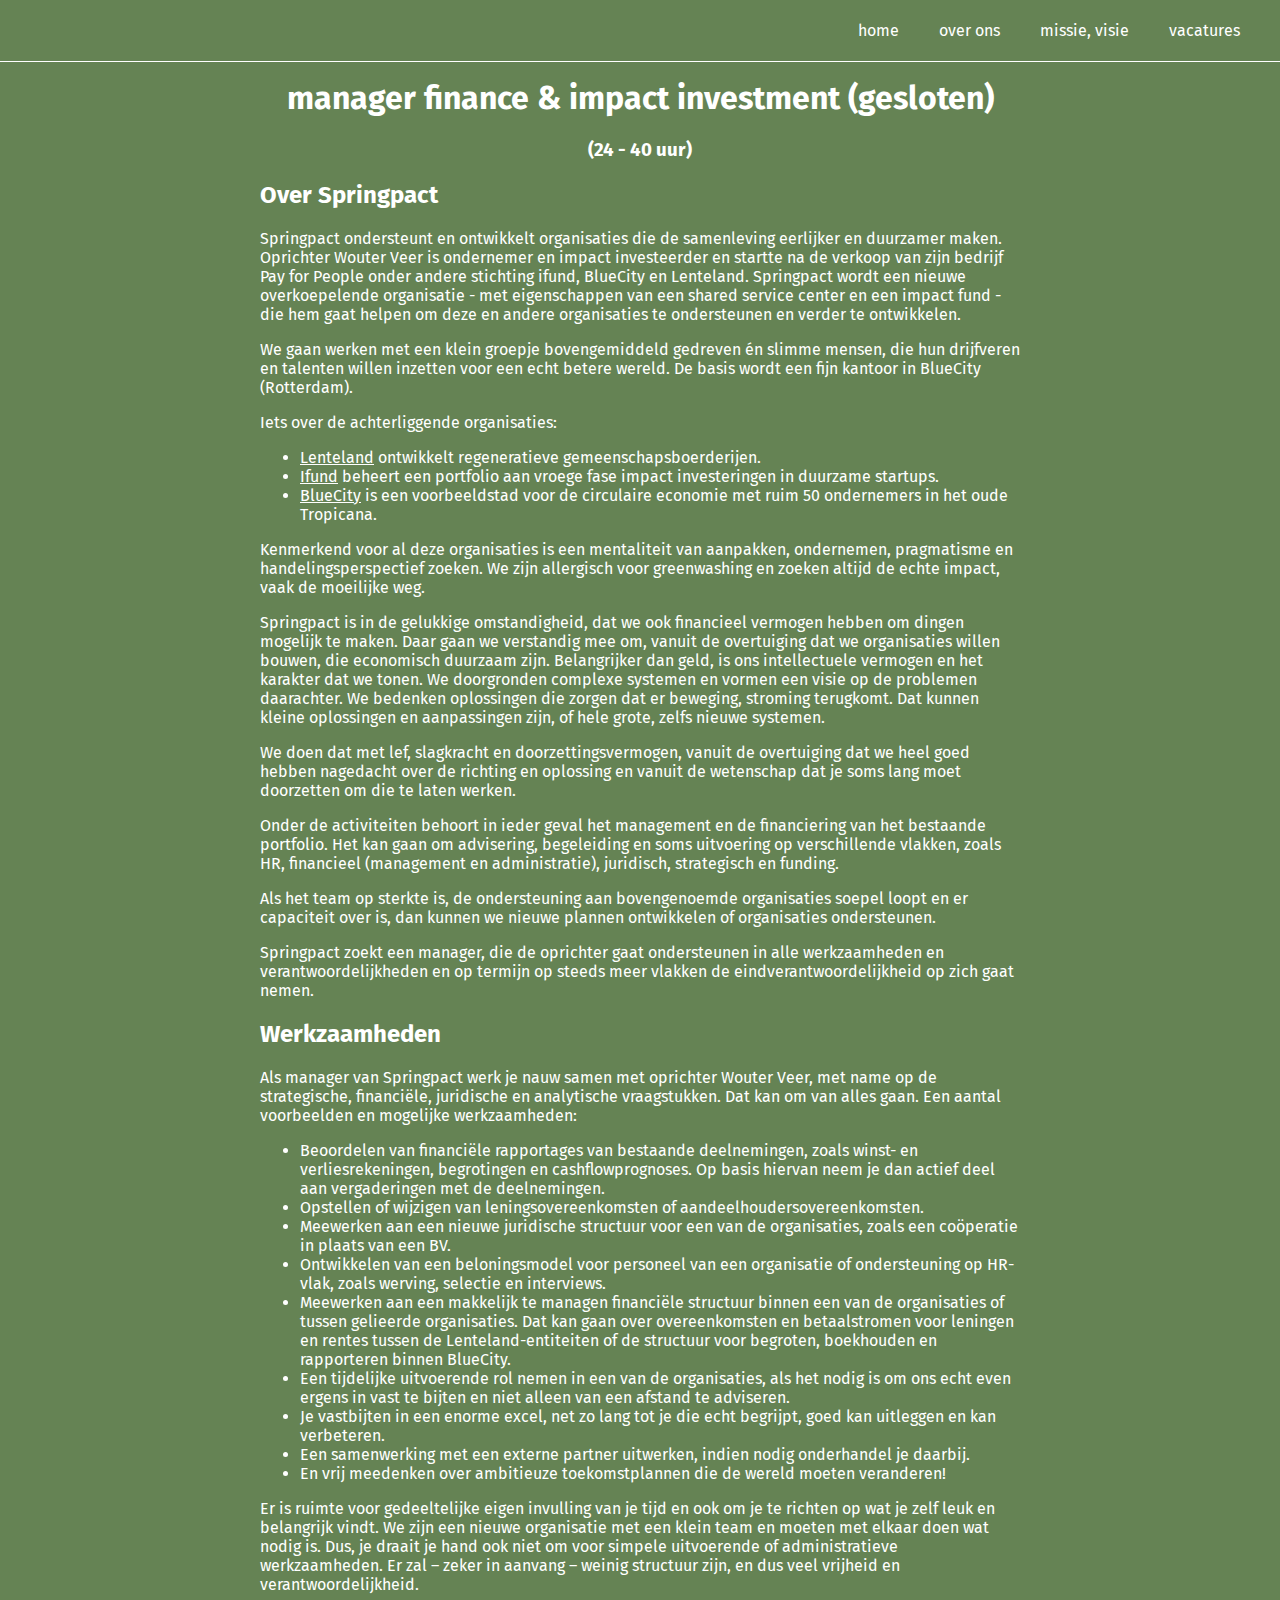
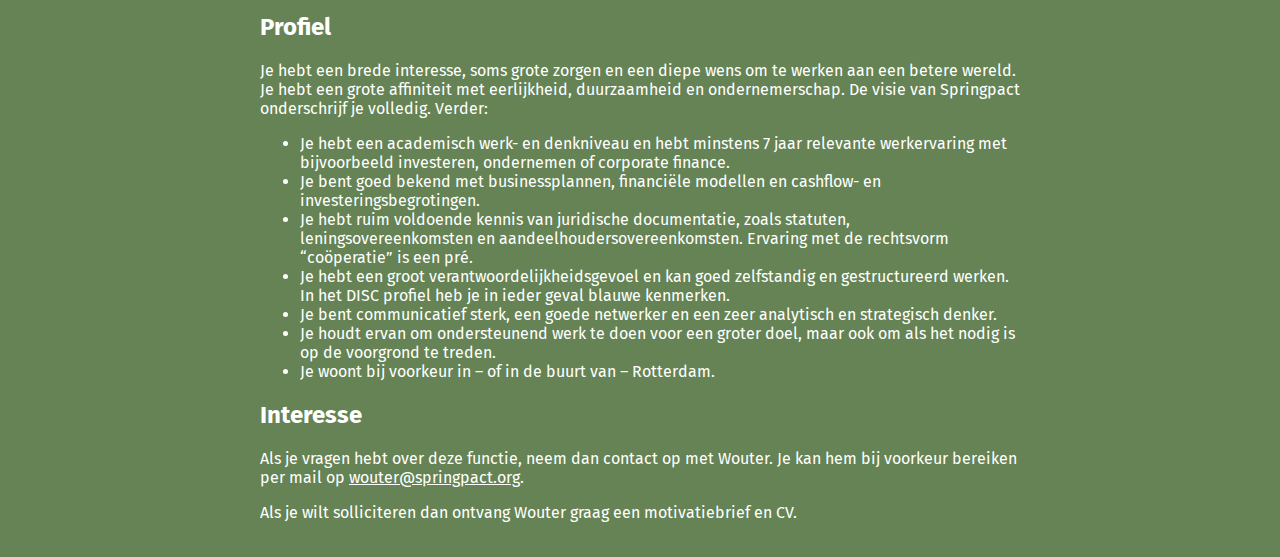
<file: manager.html>
﻿

<!DOCTYPE html>
<html lang="en" xmlns="http://www.w3.org/1999/xhtml">
<head>
    <meta charset="utf-8" />
    <meta name="viewport" content="width=device-width, initial-scale=1.0">
    <link href="https://fonts.googleapis.com/css2?family=Fira+Sans:wght@400;700&display=swap" rel="stylesheet">
    <title>Manager</title>
    <link rel="stylesheet" href="styles.css">
</head>
<body>
    <div class="content-wrapper">
        <nav class="navbar">
            <div class="hamburger-menu" onclick="toggleMenu()">
                <div class="bar"></div>
                <div class="bar"></div>
                <div class="bar"></div>
            </div>
            <ul class="nav-links" id="navLinks">
                <li><a href="index.html">home</a></li>
                <li><a href="over.html">over ons</a></li>
                <li><a href="missie.html">missie, visie</a></li>
                <li><a href="vacatures.html">vacatures</a></li>
            </ul>
        </nav>
        <br />
        <br />
        <div style="text-align:center">
            <p>
                <h1>manager finance & impact investment (gesloten)</h1>
                <h3>(24 - 40 uur)</h3>
            </p>
        </div>
        <h2>Over Springpact</h2>
        <p>Springpact ondersteunt en ontwikkelt organisaties die de samenleving eerlijker en duurzamer maken. Oprichter Wouter Veer is ondernemer en impact investeerder en startte na de verkoop van zijn bedrijf Pay for People onder andere stichting ifund, BlueCity en Lenteland. Springpact wordt een nieuwe overkoepelende organisatie - met eigenschappen van een shared service center en een impact fund - die hem gaat helpen om deze en andere organisaties te ondersteunen en verder te ontwikkelen.</p>
        <p>We gaan werken met een klein groepje bovengemiddeld gedreven &eacute;n slimme mensen, die hun drijfveren en talenten willen inzetten voor een echt betere wereld. De basis wordt een fijn kantoor in BlueCity (Rotterdam).</p>
        <p>Iets over de achterliggende organisaties:</p>
        <ul>
            <li><a href="https://www.lente.land/">Lenteland</a> ontwikkelt regeneratieve gemeenschapsboerderijen.</li>
            <li><a href="https://www.ifund.nl/">Ifund</a> beheert een portfolio aan vroege fase impact investeringen in duurzame startups.</li>
            <li><a href="https://www.bluecity.nl/">BlueCity</a> is een voorbeeldstad voor de circulaire economie met ruim 50 ondernemers in het oude Tropicana.</li>
        </ul>
        <p>Kenmerkend voor al deze organisaties is een mentaliteit van aanpakken, ondernemen, pragmatisme en handelingsperspectief zoeken. We zijn allergisch voor greenwashing en zoeken altijd de echte impact, vaak de moeilijke weg.</p>
        <p>Springpact is in de gelukkige omstandigheid, dat we ook financieel vermogen hebben om dingen mogelijk te maken. Daar gaan we verstandig mee om, vanuit de overtuiging dat we organisaties willen bouwen, die economisch duurzaam zijn. Belangrijker dan geld, is ons intellectuele vermogen en het karakter dat we tonen. We doorgronden complexe systemen en vormen een visie op de problemen daarachter. We bedenken oplossingen die zorgen dat er beweging, stroming terugkomt. Dat kunnen kleine oplossingen en aanpassingen zijn, of hele grote, zelfs nieuwe systemen.</p>
        <p>We doen dat met lef, slagkracht en doorzettingsvermogen, vanuit de overtuiging dat we heel goed hebben nagedacht over de richting en oplossing en vanuit de wetenschap dat je soms lang moet doorzetten om die te laten werken.</p>
        <p>Onder de activiteiten behoort in ieder geval het management en de financiering van het bestaande portfolio. Het kan gaan om advisering, begeleiding en soms uitvoering op verschillende vlakken, zoals HR, financieel (management en administratie), juridisch, strategisch en funding.</p>
        <p>Als het team op sterkte is, de ondersteuning aan bovengenoemde organisaties soepel loopt en er capaciteit over is, dan kunnen we nieuwe plannen ontwikkelen of organisaties ondersteunen.</p>
        <p>Springpact zoekt een manager, die de oprichter gaat ondersteunen in alle werkzaamheden en verantwoordelijkheden en op termijn op steeds meer vlakken de eindverantwoordelijkheid op zich gaat nemen.</p>

        <h2>Werkzaamheden</h2>
        <p>Als manager van Springpact werk je nauw samen met oprichter Wouter Veer, met name op de strategische, financi&euml;le, juridische en analytische vraagstukken. Dat kan om van alles gaan. Een aantal voorbeelden en mogelijke werkzaamheden:</p>
        <ul>
            <li>Beoordelen van financi&euml;le rapportages van bestaande deelnemingen, zoals winst- en verliesrekeningen, begrotingen en cashflowprognoses. Op basis hiervan neem je dan actief deel aan vergaderingen met de deelnemingen.</li>
            <li>Opstellen of wijzigen van leningsovereenkomsten of aandeelhoudersovereenkomsten.</li>
            <li>Meewerken aan een nieuwe juridische structuur voor een van de organisaties, zoals een co&ouml;peratie in plaats van een BV.</li>
            <li>Ontwikkelen van een beloningsmodel voor personeel van een organisatie of ondersteuning op HR-vlak, zoals werving, selectie en interviews.</li>
            <li>Meewerken aan een makkelijk te managen financi&euml;le structuur binnen een van de organisaties of tussen gelieerde organisaties. Dat kan gaan over overeenkomsten en betaalstromen voor leningen en rentes tussen de Lenteland-entiteiten of de structuur voor begroten, boekhouden en rapporteren binnen BlueCity.</li>
            <li>Een tijdelijke uitvoerende rol nemen in een van de organisaties, als het nodig is om ons echt even ergens in vast te bijten en niet alleen van een afstand te adviseren.</li>
            <li>Je vastbijten in een enorme excel, net zo lang tot je die echt begrijpt, goed kan uitleggen en kan verbeteren.</li>
            <li>Een samenwerking met een externe partner uitwerken, indien nodig onderhandel je daarbij.</li>
            <li>En vrij meedenken over ambitieuze toekomstplannen die de wereld moeten veranderen!</li>
        </ul>
        <p>Er is ruimte voor gedeeltelijke eigen invulling van je tijd en ook om je te richten op wat je zelf leuk en belangrijk vindt. We zijn een nieuwe organisatie met een klein team en moeten met elkaar doen wat nodig is. Dus, je draait je hand ook niet om voor simpele uitvoerende of administratieve werkzaamheden. Er zal &ndash; zeker in aanvang &ndash; weinig structuur zijn, en dus veel vrijheid en verantwoordelijkheid.</p>

        <h2>Profiel</h2>
        <p>Je hebt een brede interesse, soms grote zorgen en een diepe wens om te werken aan een betere wereld. Je hebt een grote affiniteit met eerlijkheid, duurzaamheid en ondernemerschap. De visie van Springpact onderschrijf je volledig. Verder:</p>
        <ul>
            <li>Je hebt een academisch werk- en denkniveau en hebt minstens 7 jaar relevante werkervaring met bijvoorbeeld investeren, ondernemen of corporate finance.</li>
            <li>Je bent goed bekend met businessplannen, financi&euml;le modellen en cashflow- en investeringsbegrotingen.</li>
            <li>Je hebt ruim voldoende kennis van juridische documentatie, zoals statuten, leningsovereenkomsten en aandeelhoudersovereenkomsten. Ervaring met de rechtsvorm &ldquo;co&ouml;peratie&rdquo; is een pr&eacute;.</li>
            <li>Je hebt een groot verantwoordelijkheidsgevoel en kan goed zelfstandig en gestructureerd werken. In het DISC profiel heb je in ieder geval blauwe kenmerken.</li>
            <li>Je bent communicatief sterk, een goede netwerker en een zeer analytisch en strategisch denker.</li>
            <li>Je houdt ervan om ondersteunend werk te doen voor een groter doel, maar ook om als het nodig is op de voorgrond te treden.</li>
            <li>Je woont bij voorkeur in &ndash; of in de buurt van &ndash; Rotterdam.</li>
        </ul>

        <h2>Interesse</h2>
        <p>Als je vragen hebt over deze functie, neem dan contact op met Wouter. Je kan hem bij voorkeur bereiken per mail op <a href="mailto:wouter@springpact.org">wouter@springpact.org</a>.</p>
        <p>Als je wilt solliciteren dan ontvang Wouter graag een motivatiebrief en CV.</p>

        <p>&nbsp;</p>
        <script>
            function toggleMenu() {
                var x = document.getElementById("navLinks");
                if (x.style.display === "block") {
                    x.style.display = "none";
                } else {
                    x.style.display = "block";
                }
            }
        </script>
    </div>
</body>
</html>
</file>
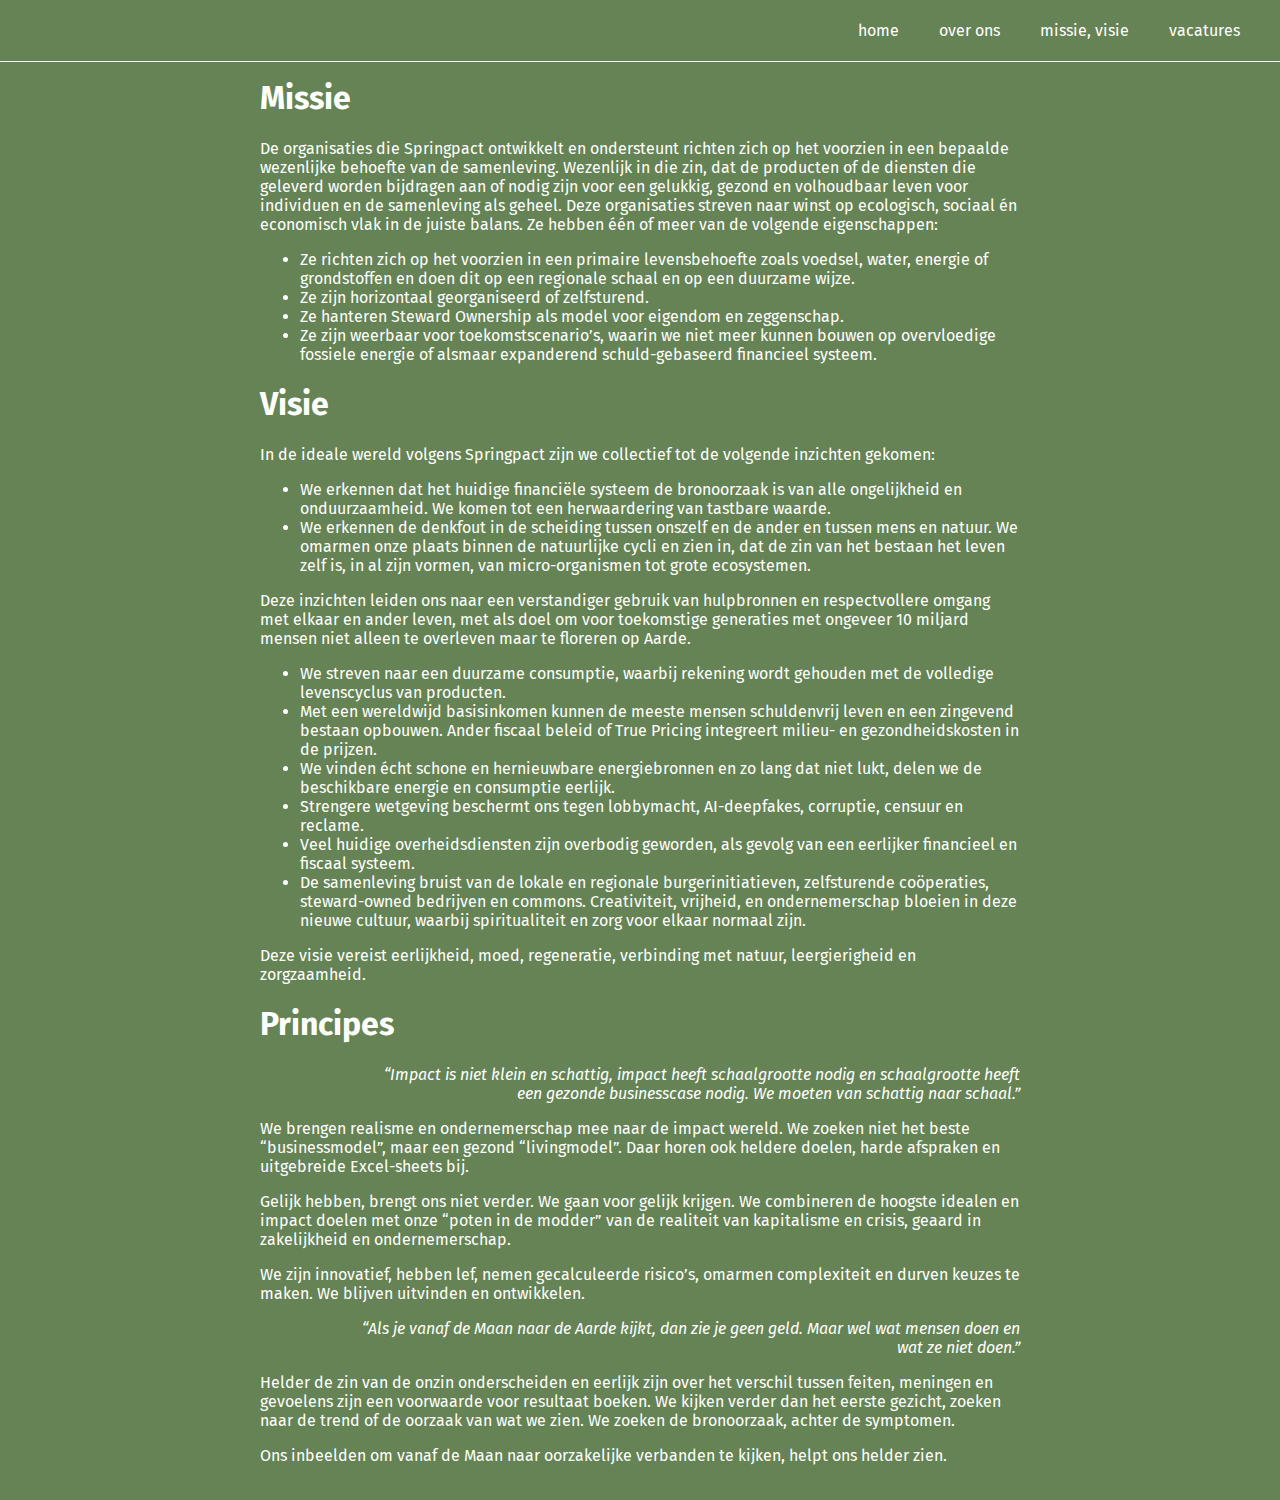
<file: missie.html>
﻿

<!DOCTYPE html>
<html lang="en" xmlns="http://www.w3.org/1999/xhtml">
<head>
    <meta charset="utf-8" />
    <meta name="viewport" content="width=device-width, initial-scale=1.0">
    <link href="https://fonts.googleapis.com/css2?family=Fira+Sans:wght@400;700&display=swap" rel="stylesheet">
    <title>Visie</title>
    <link rel="stylesheet" href="styles.css">
</head>
<body>
    <div class="content-wrapper">
        <nav class="navbar">
            <div class="hamburger-menu" onclick="toggleMenu()">
                <div class="bar"></div>
                <div class="bar"></div>
                <div class="bar"></div>
            </div>
            <ul class="nav-links" id="navLinks">
                <li><a href="index.html">home</a></li>
                <li><a href="over.html">over ons</a></li>
                <li><a href="missie.html">missie, visie</a></li>
                <li><a href="vacatures.html">vacatures</a></li>
            </ul>
        </nav>
        <br />
        <br />
        <h1>Missie</h1>
        <p>De organisaties die Springpact ontwikkelt en ondersteunt richten zich op het voorzien in een bepaalde wezenlijke behoefte van de samenleving. Wezenlijk in die zin, dat de producten of de diensten die geleverd worden bijdragen aan of nodig zijn voor een gelukkig, gezond en volhoudbaar leven voor individuen en de samenleving als geheel. Deze organisaties streven naar winst op ecologisch, sociaal &eacute;n economisch vlak in de juiste balans. Ze hebben &eacute;&eacute;n of meer van de volgende eigenschappen:</p>
        <ul>
            <li>Ze richten zich op het voorzien in een primaire levensbehoefte zoals voedsel, water, energie of grondstoffen en doen dit op een regionale schaal en op een duurzame wijze.</li>
            <li>Ze zijn horizontaal georganiseerd of zelfsturend.</li>
            <li>Ze hanteren Steward Ownership als model voor eigendom en zeggenschap.</li>
            <li>Ze zijn weerbaar voor toekomstscenario&rsquo;s, waarin we niet meer kunnen bouwen op overvloedige fossiele energie of alsmaar expanderend schuld-gebaseerd financieel systeem.</li>
        </ul>

        <h1>Visie</h1>
        <p>In de ideale wereld volgens Springpact zijn we collectief tot de volgende inzichten gekomen:</p>
        <ul>
            <li>We erkennen dat het huidige financi&euml;le systeem de bronoorzaak is van alle ongelijkheid en onduurzaamheid. We komen tot een herwaardering van tastbare waarde.</li>
            <li>We erkennen de denkfout in de scheiding tussen onszelf en de ander en tussen mens en natuur. We omarmen onze plaats binnen de natuurlijke cycli en zien in, dat de zin van het bestaan het leven zelf is, in al zijn vormen, van micro-organismen tot grote ecosystemen.</li>
        </ul>
        <p>Deze inzichten leiden ons naar een verstandiger gebruik van hulpbronnen en respectvollere omgang met elkaar en ander leven, met als doel om voor toekomstige generaties met ongeveer 10 miljard mensen niet alleen te overleven maar te floreren op Aarde.</p>
        <ul>
            <li>We streven naar een duurzame consumptie, waarbij rekening wordt gehouden met de volledige levenscyclus van producten.</li>
            <li>Met een wereldwijd basisinkomen kunnen de meeste mensen schuldenvrij leven en een zingevend bestaan opbouwen. Ander fiscaal beleid of True Pricing integreert milieu- en gezondheidskosten in de prijzen.</li>
            <li>We vinden &eacute;cht schone en hernieuwbare energiebronnen en zo lang dat niet lukt, delen we de beschikbare energie en consumptie eerlijk.</li>
            <li>Strengere wetgeving beschermt ons tegen lobbymacht, AI-deepfakes, corruptie, censuur en reclame.</li>
            <li>Veel huidige overheidsdiensten zijn overbodig geworden, als gevolg van een eerlijker financieel en fiscaal systeem.</li>
            <li>De samenleving bruist van de lokale en regionale burgerinitiatieven, zelfsturende co&ouml;peraties, steward-owned bedrijven en commons. Creativiteit, vrijheid, en ondernemerschap bloeien in deze nieuwe cultuur, waarbij spiritualiteit en zorg voor elkaar normaal zijn.</li>
        </ul>
        <p>Deze visie vereist eerlijkheid, moed, regeneratie, verbinding met natuur, leergierigheid en zorgzaamheid.</p>

        <h1>Principes</h1>
        <p style="text-align: right; margin-left: 100px;"><em>&ldquo;Impact is niet klein en schattig, impact heeft schaalgrootte nodig en schaalgrootte heeft een gezonde businesscase nodig. We moeten van schattig naar schaal.&rdquo;</em></p>
        <p>We brengen realisme en ondernemerschap mee naar de impact wereld. We zoeken niet het beste &ldquo;businessmodel&rdquo;, maar een gezond &ldquo;livingmodel&rdquo;. Daar horen ook heldere doelen, harde afspraken en uitgebreide Excel-sheets bij.</p>
        <p>Gelijk hebben, brengt ons niet verder. We gaan voor gelijk krijgen. We combineren de hoogste idealen en impact doelen met onze &ldquo;poten in de modder&rdquo; van de realiteit van kapitalisme en crisis, geaard in zakelijkheid en ondernemerschap.</p>
        <p>We zijn innovatief, hebben lef, nemen gecalculeerde risico’s, omarmen complexiteit en durven keuzes te maken. We blijven uitvinden en ontwikkelen.</p>
        <p style="text-align: right; margin-left: 100px;"><em>&ldquo;Als je vanaf de Maan naar de Aarde kijkt, dan zie je geen geld. Maar wel wat mensen doen en wat ze niet doen.&rdquo;</em></p>
        <p>Helder de zin van de onzin onderscheiden en eerlijk zijn over het verschil tussen feiten, meningen en gevoelens zijn een voorwaarde voor resultaat boeken. We kijken verder dan het eerste gezicht, zoeken naar de trend of de oorzaak van wat we zien. We zoeken de bronoorzaak, achter de symptomen.</p>
        <p>Ons inbeelden om vanaf de Maan naar oorzakelijke verbanden te kijken, helpt ons helder zien.&nbsp;</p>

        <p>&nbsp;</p>
        <script>
            function toggleMenu() {
                var x = document.getElementById("navLinks");
                if (x.style.display === "block") {
                    x.style.display = "none";
                } else {
                    x.style.display = "block";
                }
            }
        </script>
    </div>
</body>
</html>
</file>
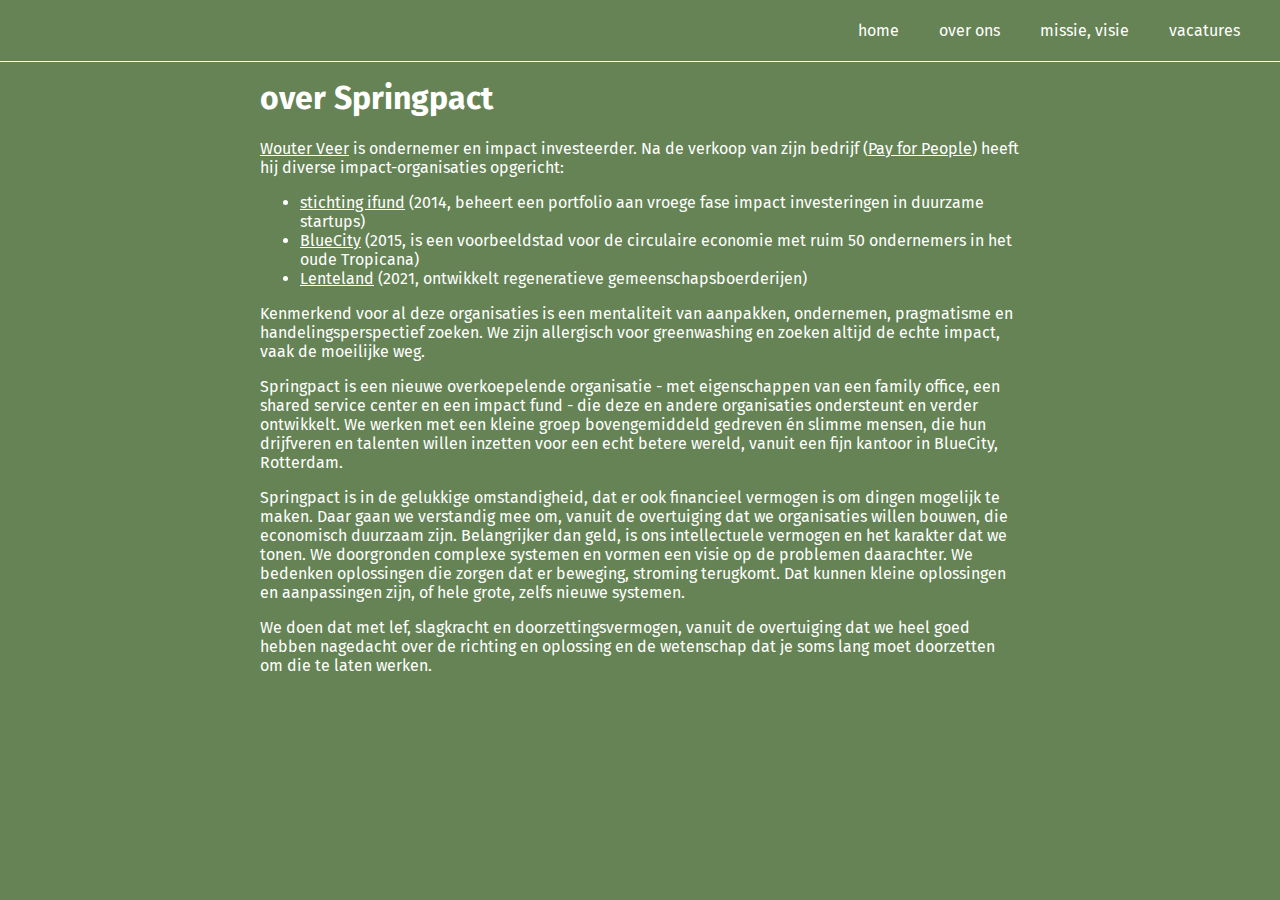
<file: over.html>
﻿

<!DOCTYPE html>
<html lang="en" xmlns="http://www.w3.org/1999/xhtml">
<head>
    <meta charset="utf-8" />
    <meta name="viewport" content="width=device-width, initial-scale=1.0">
    <link href="https://fonts.googleapis.com/css2?family=Fira+Sans:wght@400;700&display=swap" rel="stylesheet">
    <title>Over Springpact</title>
    <link rel="stylesheet" href="styles.css">
</head>
<body>
    <div class="content-wrapper">
        <nav class="navbar">
            <div class="hamburger-menu" onclick="toggleMenu()">
                <div class="bar"></div>
                <div class="bar"></div>
                <div class="bar"></div>
            </div>
            <ul class="nav-links" id="navLinks">
                <li><a href="index.html">home</a></li>
                <li><a href="over.html">over ons</a></li>
                <li><a href="missie.html">missie, visie</a></li>
                <li><a href="vacatures.html">vacatures</a></li>
            </ul>
        </nav>
        <br />
        <br />
        <p>
            <h1>over Springpact</h1>
        </p>
        <p>
            <a href="https://nl.linkedin.com/in/wveer">Wouter Veer</a> is ondernemer en impact investeerder. Na de verkoop van zijn bedrijf (<a href="https://www.payforpeople.nl/">Pay for People</a>) heeft hij diverse impact-organisaties opgericht:
            <ul>
                <li><a href="https://www.ifund.nl">stichting ifund</a> (2014, beheert een portfolio aan vroege fase impact investeringen in duurzame startups)</li>
                <li><a href="https://www.bluecity.nl">BlueCity</a> (2015, is een voorbeeldstad voor de circulaire economie met ruim 50 ondernemers in het oude Tropicana)</li>
                <li><a href="https://www.lente.land">Lenteland</a> (2021, ontwikkelt regeneratieve gemeenschapsboerderijen)</li>
            </ul>
        <p>Kenmerkend voor al deze organisaties is een mentaliteit van aanpakken, ondernemen, pragmatisme en handelingsperspectief zoeken. We zijn allergisch voor greenwashing en zoeken altijd de echte impact, vaak de moeilijke weg.</p>
        <p>Springpact is een nieuwe overkoepelende organisatie - met eigenschappen van een family office, een shared service center en een impact fund - die deze en andere organisaties ondersteunt en verder ontwikkelt. We werken met een kleine groep bovengemiddeld gedreven én slimme mensen, die hun drijfveren en talenten willen inzetten voor een echt betere wereld, vanuit een fijn kantoor in BlueCity, Rotterdam.</p>
        <p>Springpact is in de gelukkige omstandigheid, dat er ook financieel vermogen is om dingen mogelijk te maken. Daar gaan we verstandig mee om, vanuit de overtuiging dat we organisaties willen bouwen, die economisch duurzaam zijn. Belangrijker dan geld, is ons intellectuele vermogen en het karakter dat we tonen. We doorgronden complexe systemen en vormen een visie op de problemen daarachter. We bedenken oplossingen die zorgen dat er beweging, stroming terugkomt. Dat kunnen kleine oplossingen en aanpassingen zijn, of hele grote, zelfs nieuwe systemen.</p>
        <p>We doen dat met lef, slagkracht en doorzettingsvermogen, vanuit de overtuiging dat we heel goed hebben nagedacht over de richting en oplossing en de wetenschap dat je soms lang moet doorzetten om die te laten werken.</p>


        <p>&nbsp;</p>
        <script>
            function toggleMenu() {
                var x = document.getElementById("navLinks");
                if (x.style.display === "block") {
                    x.style.display = "none";
                } else {
                    x.style.display = "block";
                }
            }
        </script>
    </div>
</body>
</html>
</file>
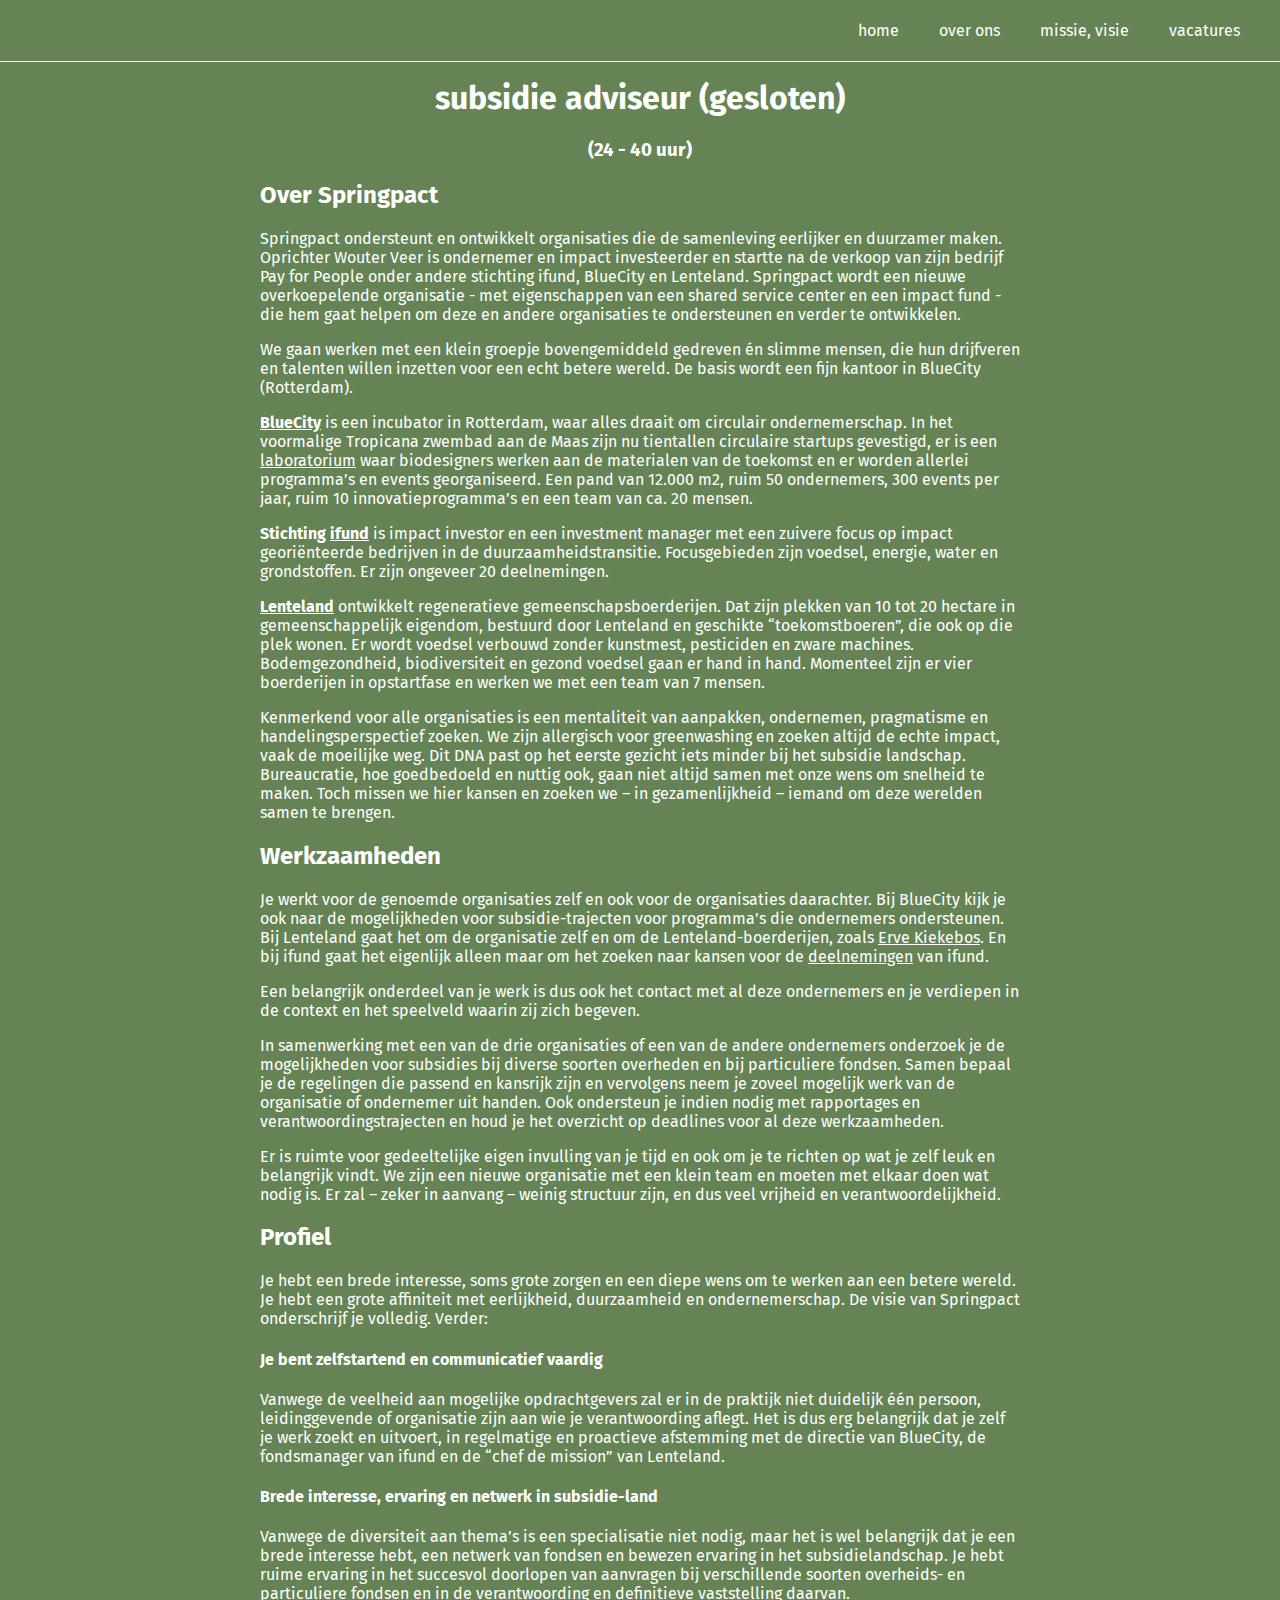
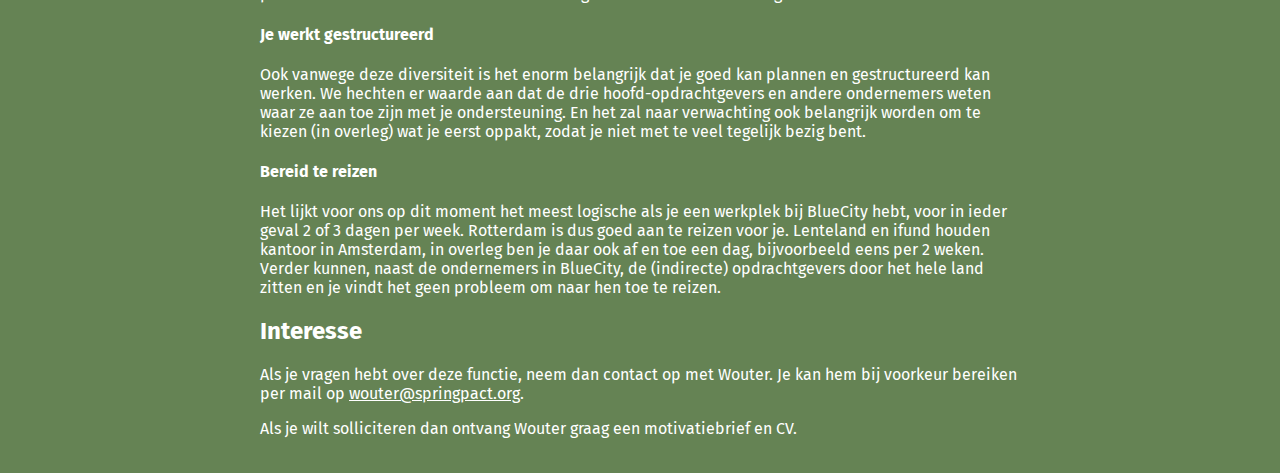
<file: subsidieadviseur.html>
﻿

<!DOCTYPE html>
<html lang="en" xmlns="http://www.w3.org/1999/xhtml">
<head>
    <meta charset="utf-8" />
    <meta name="viewport" content="width=device-width, initial-scale=1.0">
    <link href="https://fonts.googleapis.com/css2?family=Fira+Sans:wght@400;700&display=swap" rel="stylesheet">
    <title>Subsidie adviseur</title>
    <link rel="stylesheet" href="styles.css">
</head>
<body>
    <div class="content-wrapper">
        <nav class="navbar">
            <div class="hamburger-menu" onclick="toggleMenu()">
                <div class="bar"></div>
                <div class="bar"></div>
                <div class="bar"></div>
            </div>
            <ul class="nav-links" id="navLinks">
                <li><a href="index.html">home</a></li>
                <li><a href="over.html">over ons</a></li>
                <li><a href="missie.html">missie, visie</a></li>
                <li><a href="vacatures.html">vacatures</a></li>
            </ul>
        </nav>
        <br />
        <br />
        <div style="text-align:center">
            <p>
                <h1>subsidie adviseur (gesloten)</h1>
                <h3>(24 - 40 uur)</h3>
            </p>
        </div>
        <h2>Over Springpact</h2>
        <p>Springpact ondersteunt en ontwikkelt organisaties die de samenleving eerlijker en duurzamer maken. Oprichter Wouter Veer is ondernemer en impact investeerder en startte na de verkoop van zijn bedrijf Pay for People onder andere stichting ifund, BlueCity en Lenteland. Springpact wordt een nieuwe overkoepelende organisatie - met eigenschappen van een shared service center en een impact fund - die hem gaat helpen om deze en andere organisaties te ondersteunen en verder te ontwikkelen.</p>
        <p>We gaan werken met een klein groepje bovengemiddeld gedreven &eacute;n slimme mensen, die hun drijfveren en talenten willen inzetten voor een echt betere wereld. De basis wordt een fijn kantoor in BlueCity (Rotterdam).</p>

        <p><a href="http://www.bluecity.nl/"><strong>BlueCity</strong></a> is een incubator in Rotterdam, waar alles draait om circulair ondernemerschap. In het voormalige Tropicana zwembad aan de Maas zijn nu tientallen circulaire startups gevestigd, er is een <a href="http://www.bluecitylab.nl/">laboratorium</a> waar biodesigners werken aan de materialen van de toekomst en er worden allerlei programma&rsquo;s en events georganiseerd. Een pand van 12.000 m2, ruim 50 ondernemers, 300 events per jaar, ruim 10 innovatieprogramma&rsquo;s en een team van ca. 20 mensen.</p>
        <p><strong>Stichting </strong><a href="http://www.ifund.nl/"><strong>ifund</strong></a> is impact investor en een investment manager met een zuivere focus op impact geori&euml;nteerde bedrijven in de duurzaamheidstransitie. Focusgebieden zijn voedsel, energie, water en grondstoffen. Er zijn ongeveer 20 deelnemingen.</p>
        <p><a href="http://www.lente.land/"><strong>Lenteland</strong></a> ontwikkelt regeneratieve gemeenschapsboerderijen. Dat zijn plekken van 10 tot 20 hectare in gemeenschappelijk eigendom, bestuurd door Lenteland en geschikte &ldquo;toekomstboeren&rdquo;, die ook op die plek wonen. Er wordt voedsel verbouwd zonder kunstmest, pesticiden en zware machines. Bodemgezondheid, biodiversiteit en gezond voedsel gaan er hand in hand. Momenteel zijn er vier boerderijen in opstartfase en werken we met een team van 7 mensen.</p>
        <p>Kenmerkend voor alle organisaties is een mentaliteit van aanpakken, ondernemen, pragmatisme en handelingsperspectief zoeken. We zijn allergisch voor greenwashing en zoeken altijd de echte impact, vaak de moeilijke weg. Dit DNA past op het eerste gezicht iets minder bij het subsidie landschap. Bureaucratie, hoe goedbedoeld en nuttig ook, gaan niet altijd samen met onze wens om snelheid te maken. Toch missen we hier kansen en zoeken we &ndash; in gezamenlijkheid &ndash; iemand om deze werelden samen te brengen.</p>

        <h2>Werkzaamheden</h2>
        <p>Je werkt voor de genoemde organisaties zelf en ook voor de organisaties daarachter. Bij BlueCity kijk je ook naar de mogelijkheden voor subsidie-trajecten voor programma&rsquo;s die ondernemers ondersteunen. Bij Lenteland gaat het om de organisatie zelf en om de Lenteland-boerderijen, zoals <a href="http://www.ervekiekebos.nl/">Erve Kiekebos</a>. En bij ifund gaat het eigenlijk alleen maar om het zoeken naar kansen voor de <a href="http://www.ifund.nl/portfolio">deelnemingen</a> van ifund.</p>
        <p>Een belangrijk onderdeel van je werk is dus ook het contact met al deze ondernemers en je verdiepen in de context en het speelveld waarin zij zich begeven.</p>
        <p>In samenwerking met een van de drie organisaties of een van de andere ondernemers onderzoek je de mogelijkheden voor subsidies bij diverse soorten overheden en bij particuliere fondsen. Samen bepaal je de regelingen die passend en kansrijk zijn en vervolgens neem je zoveel mogelijk werk van de organisatie of ondernemer uit handen. Ook ondersteun je indien nodig met rapportages en verantwoordingstrajecten en houd je het overzicht op deadlines voor al deze werkzaamheden.</p>
        <p>Er is ruimte voor gedeeltelijke eigen invulling van je tijd en ook om je te richten op wat je zelf leuk en belangrijk vindt. We zijn een nieuwe organisatie met een klein team en moeten met elkaar doen wat nodig is. Er zal &ndash; zeker in aanvang &ndash; weinig structuur zijn, en dus veel vrijheid en verantwoordelijkheid.</p>

        <h2>Profiel</h2>
        <p>Je hebt een brede interesse, soms grote zorgen en een diepe wens om te werken aan een betere wereld. Je hebt een grote affiniteit met eerlijkheid, duurzaamheid en ondernemerschap. De visie van Springpact onderschrijf je volledig. Verder:</p>
        <h4>Je bent zelfstartend en communicatief vaardig</h4>
        <p>Vanwege de veelheid aan mogelijke opdrachtgevers zal er in de praktijk niet duidelijk &eacute;&eacute;n persoon, leidinggevende of organisatie zijn aan wie je verantwoording aflegt. Het is dus erg belangrijk dat je zelf je werk zoekt en uitvoert, in regelmatige en proactieve afstemming met de directie van BlueCity, de fondsmanager van ifund en de &ldquo;chef de mission&rdquo; van Lenteland.</p>
        <h4>Brede interesse, ervaring en netwerk in subsidie-land</h4>
        <p>Vanwege de diversiteit aan thema&rsquo;s is een specialisatie niet nodig, maar het is wel belangrijk dat je een brede interesse hebt, een netwerk van fondsen en bewezen ervaring in het subsidielandschap. Je hebt ruime ervaring in het succesvol doorlopen van aanvragen bij verschillende soorten overheids- en particuliere fondsen en in de verantwoording en definitieve vaststelling daarvan.</p>
        <h4>Je werkt gestructureerd</h4>
        <p>Ook vanwege deze diversiteit is het enorm belangrijk dat je goed kan plannen en gestructureerd kan werken. We hechten er waarde aan dat de drie hoofd-opdrachtgevers en andere ondernemers weten waar ze aan toe zijn met je ondersteuning. En het zal naar verwachting ook belangrijk worden om te kiezen (in overleg) wat je eerst oppakt, zodat je niet met te veel tegelijk bezig bent.</p>
        <h4>Bereid te reizen</h4>
        <p>Het lijkt voor ons op dit moment het meest logische als je een werkplek bij BlueCity hebt, voor in ieder geval 2 of 3 dagen per week. Rotterdam is dus goed aan te reizen voor je. Lenteland en ifund houden kantoor in Amsterdam, in overleg ben je daar ook af en toe een dag, bijvoorbeeld eens per 2 weken. Verder kunnen, naast de ondernemers in BlueCity, de (indirecte) opdrachtgevers door het hele land zitten en je vindt het geen probleem om naar hen toe te reizen.</p>

        <h2>Interesse</h2>
        <p>Als je vragen hebt over deze functie, neem dan contact op met Wouter. Je kan hem bij voorkeur bereiken per mail op <a href="mailto:wouter@springpact.org">wouter@springpact.org</a>.</p>
        <p>Als je wilt solliciteren dan ontvang Wouter graag een motivatiebrief en CV.</p>

        <p>&nbsp;</p>
        <script>
            function toggleMenu() {
                var x = document.getElementById("navLinks");
                if (x.style.display === "block") {
                    x.style.display = "none";
                } else {
                    x.style.display = "block";
                }
            }
        </script>
    </div>
</body>
</html>
</file>
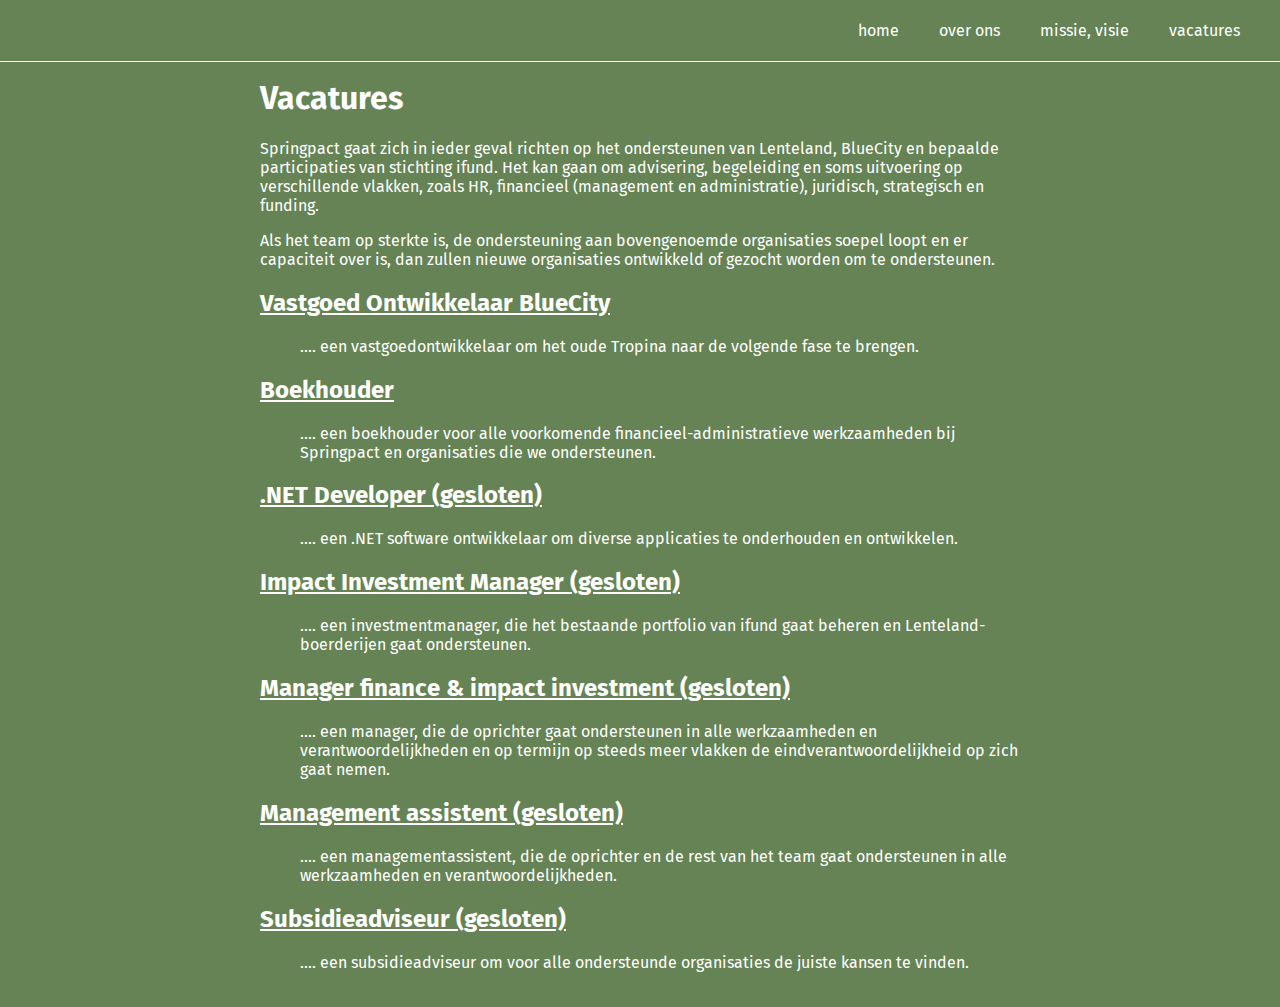
<file: vacatures.html>
﻿

<!DOCTYPE html>
<html lang="en" xmlns="http://www.w3.org/1999/xhtml">
<head>
    <meta charset="utf-8" />
    <meta name="viewport" content="width=device-width, initial-scale=1.0">
    <link href="https://fonts.googleapis.com/css2?family=Fira+Sans:wght@400;700&display=swap" rel="stylesheet">
    <title>Vacatures</title>
    <link rel="stylesheet" href="styles.css">
</head>
<body>
    <div class="content-wrapper">
        <nav class="navbar">
            <div class="hamburger-menu" onclick="toggleMenu()">
                <div class="bar"></div>
                <div class="bar"></div>
                <div class="bar"></div>
            </div>
            <ul class="nav-links" id="navLinks">
                <li><a href="index.html">home</a></li>
                <li><a href="over.html">over ons</a></li>
                <li><a href="missie.html">missie, visie</a></li>
                <li><a href="vacatures.html">vacatures</a></li>
            </ul>
        </nav>
        <br />
        <br />
        <p>
            <h1>Vacatures</h1>
        </p>

        <p>Springpact gaat zich in ieder geval richten op het ondersteunen van Lenteland, BlueCity en bepaalde participaties van stichting ifund. Het kan gaan om advisering, begeleiding en soms uitvoering op verschillende vlakken, zoals HR, financieel (management en administratie), juridisch, strategisch en funding.</p>
        <p>Als het team op sterkte is, de ondersteuning aan bovengenoemde organisaties soepel loopt en er capaciteit over is, dan zullen nieuwe organisaties ontwikkeld of gezocht worden om te ondersteunen.</p>

        <h2><a href="vastgoedontwikkelaar.html">Vastgoed Ontwikkelaar BlueCity</a></h2>
        <p style="padding: 0px 0px 0px 40px;">....  een vastgoedontwikkelaar om het oude Tropina naar de volgende fase te brengen.</p>

        <h2><a href="boekhouder.html">Boekhouder</a></h2>
        <p style="padding: 0px 0px 0px 40px;">....  een boekhouder voor alle voorkomende financieel-administratieve werkzaamheden bij Springpact en organisaties die we ondersteunen.</p>

        <h2><a href="developer.html">.NET Developer (gesloten)</a></h2>
        <p style="padding: 0px 0px 0px 40px;">....  een .NET software ontwikkelaar om diverse applicaties te onderhouden en ontwikkelen.</p>

        <h2><a href="investmentmanager.html">Impact Investment Manager (gesloten)</a></h2>
        <p style="padding: 0px 0px 0px 40px;">.... een investmentmanager, die het bestaande portfolio van ifund gaat beheren en Lenteland-boerderijen gaat ondersteunen.</p>

        <h2><a href="manager.html">Manager finance & impact investment (gesloten)</a></h2>
        <p style="padding: 0px 0px 0px 40px;">.... een manager, die de oprichter gaat ondersteunen in alle werkzaamheden en verantwoordelijkheden en op termijn op steeds meer vlakken de eindverantwoordelijkheid op zich gaat nemen.</p>

        <h2><a href="assistent.html">Management assistent (gesloten)</a></h2>
        <p style="padding: 0px 0px 0px 40px;">.... een managementassistent, die de oprichter en de rest van het team gaat ondersteunen in alle werkzaamheden en verantwoordelijkheden.</p>

        <h2><a href="subsidieadviseur.html">Subsidieadviseur (gesloten)</a></h2>
        <p style="padding: 0px 0px 0px 40px;">....  een subsidieadviseur om voor alle ondersteunde organisaties de juiste kansen te vinden.</p>

        <p>&nbsp;</p>
        <script>
            function toggleMenu() {
                var x = document.getElementById("navLinks");
                if (x.style.display === "block") {
                    x.style.display = "none";
                } else {
                    x.style.display = "block";
                }
            }
        </script>
    </div>
</body>
</html>
</file>
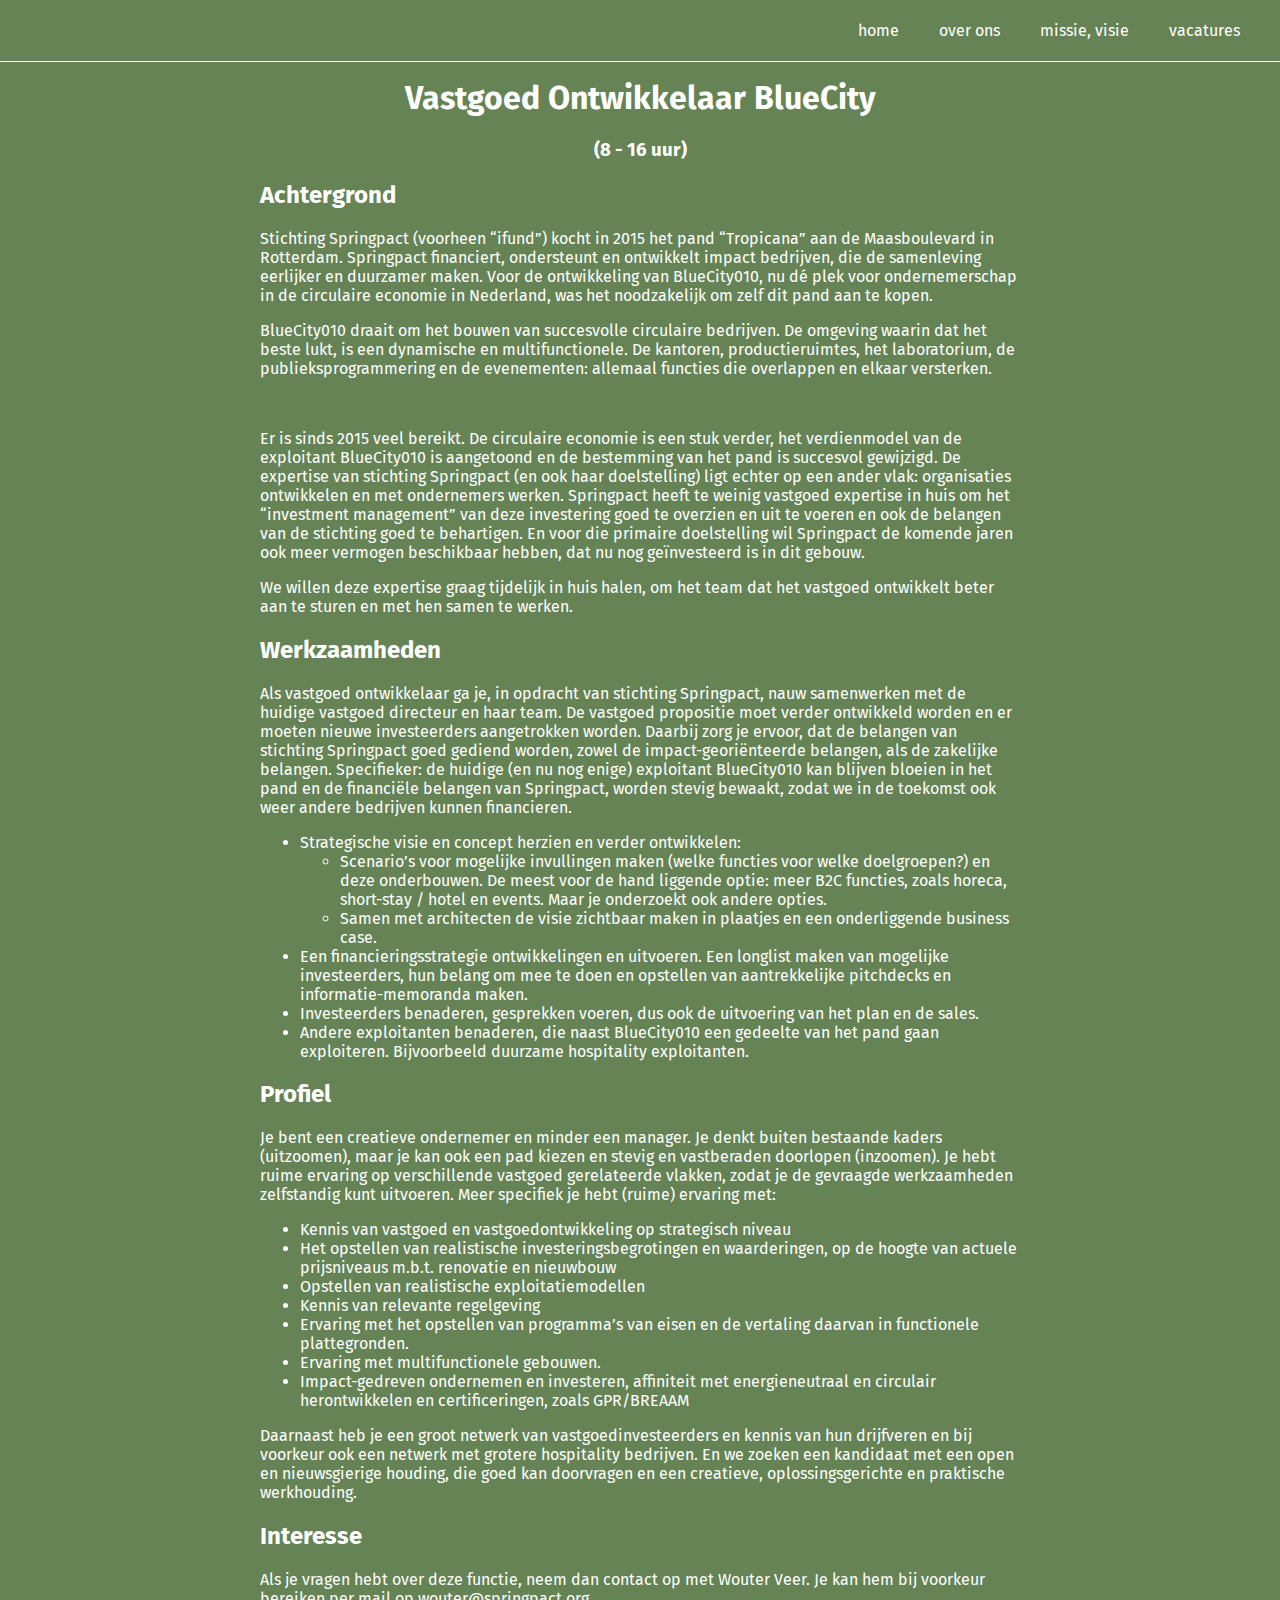
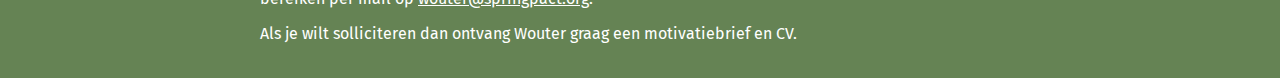
<file: vastgoedontwikkelaar.html>
﻿

<!DOCTYPE html>
<html lang="en" xmlns="http://www.w3.org/1999/xhtml">
<head>
    <meta charset="utf-8" />
    <meta name="viewport" content="width=device-width, initial-scale=1.0">
    <link href="https://fonts.googleapis.com/css2?family=Fira+Sans:wght@400;700&display=swap" rel="stylesheet">
    <title>Vastgoed Ontwikkelaar BlueCity</title>
    <link rel="stylesheet" href="styles.css">
</head>
<body>
    <div class="content-wrapper">
        <nav class="navbar">
            <div class="hamburger-menu" onclick="toggleMenu()">
                <div class="bar"></div>
                <div class="bar"></div>
                <div class="bar"></div>
            </div>
            <ul class="nav-links" id="navLinks">
                <li><a href="index.html">home</a></li>
                <li><a href="over.html">over ons</a></li>
                <li><a href="missie.html">missie, visie</a></li>
                <li><a href="vacatures.html">vacatures</a></li>
            </ul>
        </nav>
        <br />
        <br />
        <div style="text-align:center">
            <p>
                <h1>Vastgoed Ontwikkelaar BlueCity</h1>
                <h3>(8 - 16 uur)</h3>
            </p>
        </div>
        <h2>Achtergrond</h2>
        <p>Stichting Springpact (voorheen “ifund”) kocht in 2015 het pand “Tropicana” aan de Maasboulevard in Rotterdam. Springpact financiert, ondersteunt en ontwikkelt impact bedrijven, die de samenleving eerlijker en duurzamer maken. Voor de ontwikkeling van BlueCity010, nu dé plek voor ondernemerschap in de circulaire economie in Nederland, was het noodzakelijk om zelf dit pand aan te kopen.</p>
        <p>BlueCity010 draait om het bouwen van succesvolle circulaire bedrijven. De omgeving waarin dat het beste lukt, is een dynamische en multifunctionele. De kantoren, productieruimtes, het laboratorium, de publieksprogrammering en de evenementen: allemaal functies die overlappen en elkaar versterken.</p>
        </br>
        <p>Er is sinds 2015 veel bereikt. De circulaire economie is een stuk verder, het verdienmodel van de exploitant BlueCity010 is aangetoond en de bestemming van het pand is succesvol gewijzigd. De expertise van stichting Springpact (en ook haar doelstelling) ligt echter op een ander vlak: organisaties ontwikkelen en met ondernemers werken. Springpact heeft te weinig vastgoed expertise in huis om het “investment management” van deze investering goed te overzien en uit te voeren en ook de belangen van de stichting goed te behartigen. En voor die primaire doelstelling wil Springpact de komende jaren ook meer vermogen beschikbaar hebben, dat nu nog geïnvesteerd is in dit gebouw.</p>
        <p>We willen deze expertise graag tijdelijk in huis halen, om het team dat het vastgoed ontwikkelt beter aan te sturen en met hen samen te werken.</p>

        <h2>Werkzaamheden</h2>
        <p>Als vastgoed ontwikkelaar ga je, in opdracht van stichting Springpact, nauw samenwerken met de huidige vastgoed directeur en haar team. De vastgoed propositie moet verder ontwikkeld worden en er moeten nieuwe investeerders aangetrokken worden. Daarbij zorg je ervoor, dat de belangen van stichting Springpact goed gediend worden, zowel de impact-georiënteerde belangen, als de zakelijke belangen. Specifieker: de huidige (en nu nog enige) exploitant BlueCity010 kan blijven bloeien in het pand en de financiële belangen van Springpact, worden stevig bewaakt, zodat we in de toekomst ook weer andere bedrijven kunnen financieren.</p>
        <ul>
            <li>Strategische visie en concept herzien en verder ontwikkelen:
                <ul>
                    <li>Scenario’s voor mogelijke invullingen maken (welke functies voor welke doelgroepen?) en deze onderbouwen. De meest voor de hand liggende optie: meer B2C functies, zoals horeca, short-stay / hotel en events. Maar je onderzoekt ook andere opties.</li>
                    <li>Samen met architecten de visie zichtbaar maken in plaatjes en een onderliggende business case.</li>
                </ul>
            <li>Een financieringsstrategie ontwikkelingen en uitvoeren. Een longlist maken van mogelijke investeerders, hun belang om mee te doen en opstellen van aantrekkelijke pitchdecks en informatie-memoranda maken.</li>
            <li>Investeerders benaderen, gesprekken voeren, dus ook de uitvoering van het plan en de sales.</li>
            <li>Andere exploitanten benaderen, die naast BlueCity010 een gedeelte van het pand gaan exploiteren. Bijvoorbeeld duurzame hospitality exploitanten.</li>
        </ul>

        <h2>Profiel</h2>
        <p>Je bent een creatieve ondernemer en minder een manager. Je denkt buiten bestaande kaders (uitzoomen), maar je kan ook een pad kiezen en stevig en vastberaden doorlopen (inzoomen). Je hebt ruime ervaring op verschillende vastgoed gerelateerde vlakken, zodat je de gevraagde werkzaamheden zelfstandig kunt uitvoeren. Meer specifiek je hebt (ruime) ervaring met:</p>
        <ul>
            <li>Kennis van vastgoed en vastgoedontwikkeling op strategisch niveau</li>
            <li>Het opstellen van realistische investeringsbegrotingen en waarderingen, op de hoogte van actuele prijsniveaus m.b.t. renovatie en nieuwbouw</li>
            <li>Opstellen van realistische exploitatiemodellen</li>
            <li>Kennis van relevante regelgeving</li>
            <li>Ervaring met het opstellen van programma’s van eisen en de vertaling daarvan in functionele plattegronden.</li>
            <li>Ervaring met multifunctionele gebouwen.</li>
            <li>Impact-gedreven ondernemen en investeren, affiniteit met energieneutraal en circulair herontwikkelen en certificeringen, zoals GPR/BREAAM</li>
        </ul>

        <p>
            Daarnaast heb je een groot netwerk van vastgoedinvesteerders en kennis van hun drijfveren en bij voorkeur ook een netwerk met grotere hospitality bedrijven.
            En we zoeken een kandidaat met een open en nieuwsgierige houding, die goed kan doorvragen en een creatieve, oplossingsgerichte en praktische werkhouding.
        </p>

        <h2>Interesse</h2>
        <p>Als je vragen hebt over deze functie, neem dan contact op met Wouter Veer. Je kan hem bij voorkeur bereiken per mail op <a href="mailto:wouter@springpact.org">wouter@springpact.org</a>.</p>
        <p>Als je wilt solliciteren dan ontvang Wouter graag een motivatiebrief en CV.</p>

        <p>&nbsp;</p>
        <script>
            function toggleMenu() {
                var x = document.getElementById("navLinks");
                if (x.style.display === "block") {
                    x.style.display = "none";
                } else {
                    x.style.display = "block";
                }
            }
        </script>
    </div>
</body>
</html>
</file>
<file: styles.css>
﻿html {
    box-sizing: border-box; /* Zorgt ervoor dat padding en border in de breedte en hoogte zijn inbegrepen */
    overflow-x: hidden; /* Voorkomt horizontale scrollbar */
    overflow-y: auto; /* Verticale scrollbar verschijnt alleen indien nodig */
}

*, *:before, *:after {
    box-sizing: inherit; /* Inherit box-sizing van html element */
}

body {
    background-color: #658354;
    color: #fff;
    font-family: 'Fira Sans', sans-serif;
    justify-content: center;
    align-items: center;
    height: 100vh;
    margin: 0;
    padding: 20px;
}

.content-wrapper {
    margin: 0 auto; /* Centreert de wrapper */
    max-width: 800px; /* Of een andere geschikte maximale breedte */
    padding: 0 20px; /* Voegt padding toe voor wat ademruimte aan de zijkanten */
}

.centered-text {
    text-align: center;
}

.title {
    font-size: 48pt;
}

.subtitle {
    font-size: 10pt;
}

footer {
    position: absolute;
    width: 100%;
    bottom: 0;
    /*background-color: #658354;*/ /* Dezelfde als de body voor consistentie */
    /*color: white;*/
    text-align: center;
    padding: 10px 0;
}

.navbar {
    position: fixed; /* Maakt het menu vast bovenaan de pagina */
    top: 0; /* Positioneert het menu bovenaan */
    left: 0; /* Uitlijnen met de linkerzijde */
    width: 100%; /* Volledige breedte */
    background-color: #658354; /* Niet-transparante achtergrond voor het menu */
    display: flex;
    padding: 0px 20px 0px 0px;
    z-index: 1000; /* Zorgt ervoor dat het menu boven de andere elementen staat */
    border-bottom: 1px solid #fff;
    justify-content: flex-end; /* Lijnt de items in de flex container uit naar het einde (rechterkant) */
}

.nav-links {
    list-style: none;
    display: flex;
    margin-left: auto; /* Dit duwt de nav-links naar rechts */
}

    .nav-links li {
        /*padding: 5px 20px 5px 20px;*/
    }

        .nav-links li a {
            color: #fff;
            text-decoration: none;
            padding: 5px 20px 5px 20px;
            display: block;
        }

            .nav-links li a:hover {
                color: #999;
            }

.hamburger-menu {
    display: none;
    cursor: pointer;
}

    .hamburger-menu .bar {
        display: block;
        width: 25px;
        height: 3px;
        background-color: white;
        margin: 5px auto;
        transition: all 0.3s ease-in-out;
    }

    .email-link {
        color: inherit; /* De link zal de kleur van de ouder erven */
        text-decoration: none; /* Geen onderstreping */
    }
    .email-link:hover {
        text-decoration: none; /* Zelfs als je eroverheen gaat, geen onderstreping */
        /* Je kunt hier andere stijlen toevoegen als je wilt dat er iets gebeurt bij hover */
    }
    a {
        color: inherit; /* De link zal de kleur van de ouder erven */
    }


@media (max-width: 600px) {
    .navbar {
        border-bottom: 0px;
    }
    .nav-links {
        background-color: #658354; /* Niet-transparante achtergrond voor het menu */
        margin-right: 10px;
        position: fixed; /* Gebruik fixed zodat het menu altijd op het scherm blijft */
        right: 0; /* Begin vanaf de rechterkant */
        top: 58px; /* Hoogte van de navbar */
        flex-direction: column;
        width: auto; /* Of je kunt een specifieke breedte instellen */
        display: none; /* Verberg het menu standaard */
        padding-inline-start: 0px;
        border: 1px solid #fff;
        border-radius: 10px;
    }

        .nav-links li {
            text-align: center;
            
        }

    .hamburger-menu {
        display: block;
        padding: 20px;

    }
    /* Zorg ervoor dat de hamburgermenu button altijd zichtbaar is */
    .hamburger-menu {
        z-index: 1000; /* Zorg dat dit hoger is dan de nav-list z-index */
    }
    .nav-list.active {
        display: block;
        background-color: #658354; /* Kies een kleur die overeenkomt met je ontwerp */
        position: absolute;
        width: 100%;
        top: 60px; /* De hoogte van je navbar */
        left: 0;
        z-index: 999;
    }
}
@media (max-width: 800px) {
    .content-wrapper {
        max-width: 100%; /* Zorgt ervoor dat de container breedte aanpast op kleinere schermen */
    }
}
</file>
